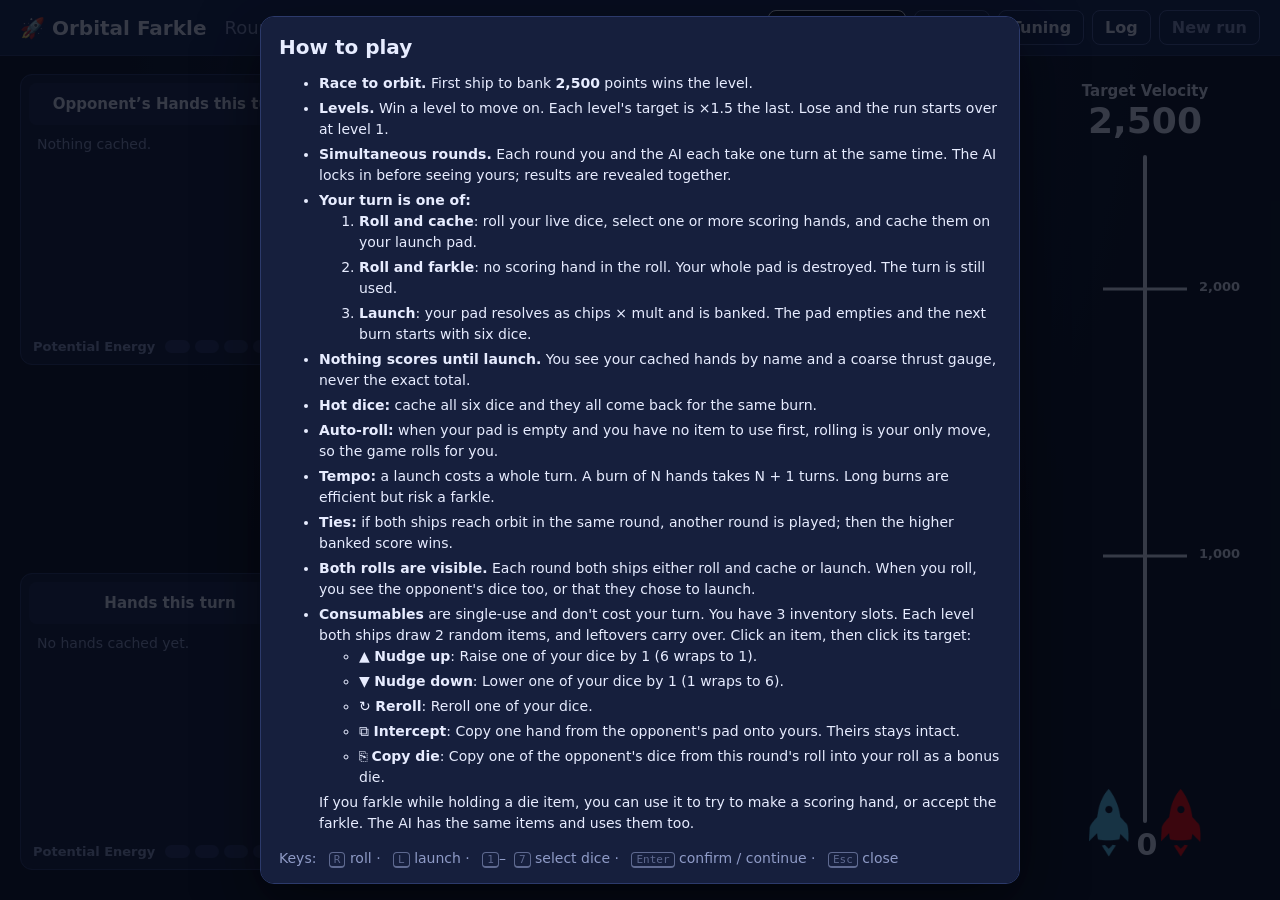
<file: index.html>
<!doctype html>
<!-- Built from src/ by build.py. Edit the files in src/, then run: python3 build.py -->
<html lang="en">
<head>
  <meta charset="utf-8">
  <meta name="viewport" content="width=device-width, initial-scale=1">
  <title>Orbital Farkle</title>
  <style>
:root {
  --bg: #0b1020;
  --bg2: #121a33;
  --panel: #161f3d;
  --panel2: #1d2850;
  --line: #2c3a6b;
  --text: #e7ecff;
  --muted: #8f9bc7;
  --accent: #ffb547;
  --accent2: #ff6b3d;
  --good: #4fd18b;
  --bad: #ff5470;
  --chips: #4aa8ff;
  --mult: #ff5470;
  --me: #6cc4ff;
  --opp: #ff5a4a;
  --die: #f4f1e8;
  --die-text: #1a1f36;
  --sel: #ffb547;
  --radius: 12px;
  --rocket-red: url("[data-uri]");
  --rocket-blue: url("[data-uri]");
  font-family: system-ui, -apple-system, 'Segoe UI', Roboto, sans-serif;
}

* { box-sizing: border-box; }
html, body { margin: 0; }
body {
  background: radial-gradient(ellipse at top, #18234a 0%, var(--bg) 60%) fixed, var(--bg);
  color: var(--text);
  min-height: 100vh;
  font-size: 15px;
}
button {
  font: inherit; cursor: pointer; border-radius: 8px; border: 1px solid var(--line);
  background: var(--panel2); color: var(--text); padding: 8px 14px;
}
button:hover:not(:disabled) { border-color: var(--accent); }
button:disabled { opacity: 0.4; cursor: not-allowed; }
button.primary { background: var(--accent); color: #241400; border-color: var(--accent); font-weight: 700; }
button.danger { background: var(--accent2); color: #fff; border-color: var(--accent2); font-weight: 700; }
button.ghost { background: transparent; }
button.link { background: none; border: none; color: var(--accent); text-decoration: underline; padding: 0 4px; font-weight: 700; }
kbd {
  font-size: 11px; border: 1px solid currentColor; border-bottom-width: 2px; border-radius: 4px;
  padding: 0 4px; opacity: 0.6; margin-left: 8px; font-weight: 400;
}
.muted { color: var(--muted); }
.accent { color: var(--accent); }
.bad { color: var(--bad); }

/* Header */
header {
  display: flex; align-items: center; gap: 18px; flex-wrap: wrap;
  padding: 10px 20px; background: #16244f; border-bottom: 1px solid var(--line);
}
header h1 { font-size: 20px; margin: 0; }
header .meta { display: flex; gap: 18px; color: var(--muted); font-size: 18px; }
header .meta b { color: var(--text); }
header .spacer { flex: 1; }
header .tools { display: flex; gap: 8px; flex-wrap: wrap; }
.hbtn { font-weight: 600; font-size: 16px; padding: 7px 12px; background: transparent; border-color: #4a5c99; }
.hbtn.strong { background: var(--bg); border-color: var(--text); }
.hbtn.ghost { color: var(--muted); }

/* Board layout: hands | boards | track */
.board {
  display: grid;
  grid-template-columns: 300px minmax(0, 720px) 230px;
  grid-template-rows: auto 1fr auto;
  grid-template-areas:
    "oh ob tr"
    ".  mid tr"
    "mh mb tr";
  gap: 16px 22px;
  justify-content: center;
  padding: 18px 20px 24px;
  min-height: calc(100vh - 62px);
}
#opp-hands { grid-area: oh; }
#opp-board { grid-area: ob; }
#middle { grid-area: mid; }
#my-hands { grid-area: mh; }
#my-board { grid-area: mb; }
#track { grid-area: tr; }

@media (max-width: 1180px) {
  .board {
    grid-template-columns: minmax(0, 1fr) 150px;
    grid-template-areas: "ob tr" "oh tr" "mid tr" "mb tr" "mh tr";
    grid-template-rows: auto;
  }
  .handsbox { min-height: 0; }
  .hlist { min-height: 40px; }
  #track { position: sticky; top: 12px; height: calc(100vh - 100px); min-height: 360px; align-self: start; }
}
@media (max-width: 640px) {
  .board {
    grid-template-columns: minmax(0, 1fr);
    grid-template-areas: "ob" "oh" "mid" "mb" "mh" "tr";
    padding: 12px 16px;
  }
  #track { position: static; height: 320px; min-height: 0; }
  header .meta { font-size: 15px; }
  .hbtn { font-size: 14px; padding: 5px 9px; }
}

/* Hands boxes (left column) */
.handsbox {
  background: var(--panel); border: 1px solid var(--line); border-radius: var(--radius); padding: 8px;
  display: flex; flex-direction: column; min-height: 250px; align-self: stretch;
}
.handsbox .hhead { background: var(--panel2); border-radius: 8px; text-align: center; font-weight: 700; padding: 12px 8px; margin-bottom: 8px; }
.hlist { list-style: none; margin: 0; padding: 0 4px; flex: 1; display: flex; flex-direction: column; gap: 4px; font-size: 14px; overflow: auto; max-height: 260px; }
.hlist li { display: flex; justify-content: space-between; gap: 8px; padding: 3px 4px; border-radius: 6px; font-weight: 600; }
.hlist li.empty { color: var(--muted); font-weight: 400; }
.hlist li.pick { cursor: pointer; outline: 1px dashed var(--chips); }
.hlist li.pick:hover { background: #24407a; }
.hfoot { padding: 8px 4px 2px; }
.copied { font-size: 10px; color: var(--chips); border: 1px solid var(--chips); border-radius: 8px; padding: 0 4px; margin-left: 4px; font-weight: 400; }

.gauge { display: flex; align-items: center; gap: 10px; }
.gauge .glabel { font-size: 13px; font-weight: 600; color: var(--muted); white-space: nowrap; }
.gauge .segs { display: flex; gap: 5px; flex: 1; }
.gauge .seg { flex: 1; height: 13px; border-radius: 7px; background: #2a3566; transition: background 0.3s; }
.gauge .seg.on { background: linear-gradient(to right, var(--accent2), var(--accent)); box-shadow: 0 0 8px rgba(255, 140, 60, 0.45); }

/* Ship boards (center column) */
.ship-board {
  background: var(--bg2); border: 1px solid var(--line); border-radius: 14px; padding: 12px 14px;
  display: flex; flex-direction: column; gap: 12px;
}
.ship-board.opp { border-top: 3px solid var(--opp); }
.ship-board.me { border-bottom: 3px solid var(--me); }
.board-title { text-align: center; font-size: 22px; font-weight: 700; color: var(--muted); }
.oppnote { font-size: 13px; color: var(--muted); text-align: center; min-height: 18px; }
.oppnote b { color: var(--text); }

.toolbar { display: flex; justify-content: space-between; align-items: center; gap: 10px; flex-wrap: wrap; }
.pu-row, .it-row { display: flex; gap: 8px; flex-wrap: wrap; }
.pu-tile {
  width: 46px; height: 46px; border-radius: 9px; display: flex; align-items: center; justify-content: center; font-size: 22px;
  background: var(--panel2); border: 2px solid var(--chips);
}
.pu-tile.off { opacity: 0.3; filter: grayscale(1); }
.it-tile {
  min-width: 46px; height: 46px; border-radius: 9px; display: inline-flex; align-items: center; justify-content: center;
  padding: 0 8px; font-weight: 800; font-size: 15px; background: var(--panel2); color: var(--text); border: 2px solid var(--accent);
}
button.it-tile:disabled { opacity: 0.45; }
button.it-tile.active { background: var(--accent); color: #241400; }
.it-tile.slot { border: 2px dashed var(--line); background: transparent; }

.velocity { display: flex; align-items: center; gap: 10px; font-weight: 600; font-size: 15px; }
.velocity .vlabel { white-space: nowrap; font-variant-numeric: tabular-nums; }
.velocity .vsegs { display: flex; gap: 5px; flex: 1; }
.velocity .seg { flex: 1; height: 15px; border-radius: 8px; background: #2a3566; transition: background 0.5s; }
.velocity.me .seg.on { background: var(--me); }
.velocity.opp .seg.on { background: var(--opp); }
.rocket-ico { width: 18px; height: 30px; background: center / contain no-repeat; transform: rotate(45deg); flex: none; }
.rocket-ico.me { background-image: var(--rocket-blue); }
.rocket-ico.opp { background-image: var(--rocket-red); }

.action-row { display: flex; gap: 12px; }
.big-btn { flex: 1; font-size: 22px; font-weight: 800; padding: 18px 10px; border-radius: 8px; border: none; }
.big-btn.roll { background: var(--good); color: #062614; }
.big-btn.launch { background: var(--accent2); color: #2a0b00; }
.big-btn:disabled { opacity: 0.3; }

.dice-row { display: flex; gap: 12px; justify-content: center; }
.die {
  flex: 1 1 0; max-width: 104px; aspect-ratio: 1; border-radius: 10px; background: var(--die); color: var(--die-text);
  display: flex; align-items: center; justify-content: center; font-size: clamp(22px, 4vw, 38px); font-weight: 800;
  box-shadow: 0 4px 0 #b8b2a2, 0 6px 14px rgba(0, 0, 0, 0.4); user-select: none; border: 3px solid transparent;
  transition: transform 0.12s, border-color 0.12s; padding: 0; min-width: 0;
}
.die.static { cursor: default; }
.die.clickable:hover { transform: translateY(-3px); }
.die.sel { border-color: var(--sel); transform: translateY(-6px); box-shadow: 0 4px 0 #b8b2a2, 0 0 18px rgba(255, 181, 71, 0.8); }
.die.blank { background: var(--panel2); box-shadow: none; }
.die.blank.gone { background: transparent; border: 2px dashed #2a3566; }
.die.dead { opacity: 0.4; }
.die.bonus { background: #d7e9ff; box-shadow: 0 4px 0 #8fb3dd, 0 6px 14px rgba(0, 0, 0, 0.4); border-color: var(--chips); }
.die.bonus.sel { border-color: var(--sel); }
.die.target { outline: 2px dashed var(--chips); outline-offset: 3px; cursor: crosshair; }
.die.changed { animation: pop 0.4s ease-out; }
.die.rolling { animation: tumble 0.45s ease-out; }
@keyframes tumble {
  0% { transform: rotate(-200deg) scale(0.6); opacity: 0.2; }
  70% { transform: rotate(15deg) scale(1.08); }
  100% { transform: rotate(0) scale(1); opacity: 1; }
}
@keyframes pop { 0% { transform: scale(1.3); } 100% { transform: scale(1); } }

/* Middle gap: status and selection */
.middle { display: flex; flex-direction: column; justify-content: center; align-items: center; gap: 10px; text-align: center; min-height: 120px; }
.middle .status { font-size: 16px; color: var(--muted); }
.middle .status b { color: var(--text); }
.middle .status b.bad { color: var(--bad); }
.middle .lock { color: var(--accent); }
.middle .hint { color: var(--muted); font-size: 14px; }
.selinfo .hand { display: inline-block; margin: 3px 4px; background: var(--panel2); padding: 4px 10px; border-radius: 20px; border: 1px solid var(--line); }
.risk { font-size: 13px; color: var(--muted); }
.risk b { color: var(--text); }
.farkle-banner { color: var(--bad); font-weight: 900; font-size: 30px; letter-spacing: 3px; animation: shake 0.4s; }
@keyframes shake { 0%,100% { transform: translateX(0); } 25% { transform: translateX(-8px); } 75% { transform: translateX(8px); } }
.cm { font-variant-numeric: tabular-nums; font-weight: 700; }
.cm .c { color: var(--chips); }
.cm .m { color: var(--mult); }
.t-farkle { color: var(--bad); font-weight: 700; }
.t-launch { color: var(--good); font-weight: 700; }
.t-cache { color: var(--accent); font-weight: 700; }
.t-item { color: var(--chips); }
.why { font-style: italic; }

/* Race track (right column) */
.track { display: flex; flex-direction: column; align-items: center; padding: 8px 0; min-height: 420px; }
.track .tlabel { font-weight: 700; font-size: 15px; }
.track .ttarget { font-size: 36px; font-weight: 800; margin-bottom: 10px; font-variant-numeric: tabular-nums; }
.tline-wrap { flex: 1; width: 100%; position: relative; padding: 4px 0 30px; }
.tline { position: absolute; top: 4px; bottom: 30px; left: 50%; width: 4px; margin-left: -2px; background: var(--text); border-radius: 2px; }
.tick { position: absolute; left: -40px; width: 84px; height: 3px; background: var(--text); transform: translateY(50%); }
.tick span { position: absolute; left: 96px; top: -9px; font-size: 13px; font-weight: 600; white-space: nowrap; }
.trocket {
  position: absolute; width: 40px; height: 68px; background: center / contain no-repeat;
  transform: translateY(50%); transition: bottom 1s cubic-bezier(.3, 1.3, .5, 1);
}
.trocket.me { right: 18px; background-image: var(--rocket-blue); }
.trocket.opp { left: 18px; background-image: var(--rocket-red); }
.track .tzero { font-size: 30px; font-weight: 800; margin-top: -26px; margin-left: 4px; }

/* Dialog content moved off the board */
table.values { width: 100%; border-collapse: collapse; font-size: 14px; }
table.values th, table.values td { padding: 5px 6px; text-align: left; border-bottom: 1px solid var(--line); }
table.values th { color: var(--muted); font-weight: 600; font-size: 11px; text-transform: uppercase; }
table.values td.num { text-align: right; font-variant-numeric: tabular-nums; }
table.values td .boost { color: var(--accent); font-size: 11px; }
.formula { font-size: 13px; color: var(--muted); }
.formula b { color: var(--text); }
.modal h4 { margin: 14px 0 6px; }
.powerups { display: flex; flex-direction: column; gap: 4px; font-size: 13px; }
.powerups .pu { display: flex; justify-content: space-between; gap: 10px; background: var(--bg2); padding: 6px 10px; border-radius: 6px; }
.powerups .pu.off { opacity: 0.4; text-decoration: line-through; }
.log { font-size: 13px; max-height: 220px; overflow: auto; display: flex; flex-direction: column; gap: 3px; }
.log div { padding: 4px 8px; border-radius: 4px; background: var(--bg2); }
.log .r { color: var(--muted); }

/* Overlay / modal */
.overlay {
  position: fixed; inset: 0; background: rgba(5, 8, 18, 0.78); display: flex; align-items: center; justify-content: center;
  z-index: 50; padding: 16px;
}
.overlay[hidden] { display: none; }
.modal {
  background: var(--panel); border: 1px solid var(--line); border-radius: 14px; padding: 18px; width: min(760px, 100%);
  max-height: calc(100vh - 32px); overflow: auto; box-shadow: 0 20px 60px rgba(0, 0, 0, 0.5);
}
.modal h3 { margin: 0 0 12px; font-size: 20px; }
.modal .row { display: grid; grid-template-columns: 1fr 1fr; gap: 12px; }
@media (max-width: 600px) { .modal .row { grid-template-columns: 1fr; } }
.modal .foot { display: flex; justify-content: flex-end; gap: 8px; margin-top: 14px; flex-wrap: wrap; }
.card { background: var(--bg2); border-radius: 10px; padding: 12px; border: 1px solid var(--line); }
.card h4 { margin: 0 0 8px; display: flex; justify-content: space-between; }
.card.farkle { border-color: var(--bad); }
.card.launch { border-color: var(--good); }
.card .big { font-size: 22px; font-weight: 800; margin: 4px 0; }
.card .steps { list-style: none; margin: 6px 0; padding: 0; font-size: 13px; }
.card .steps li { display: flex; justify-content: space-between; padding: 2px 0; opacity: 0; transform: translateX(-6px); transition: all 0.25s; }
.card .steps li.show { opacity: 1; transform: none; }
.card .resolve { font-size: 24px; font-weight: 900; text-align: center; margin-top: 8px; font-variant-numeric: tabular-nums; }
.card .resolve .total { color: var(--accent); font-size: 32px; display: block; transform: scale(0.4); opacity: 0; transition: all 0.35s cubic-bezier(.3,1.6,.5,1); }
.card .resolve .total.show { transform: scale(1); opacity: 1; }
.card .muted { color: var(--muted); font-size: 13px; }
.card .why { color: var(--muted); font-style: italic; font-size: 12px; }

.winbox { text-align: center; }
.winbox .big { font-size: 34px; font-weight: 900; margin: 6px 0; }
.survey { text-align: left; margin-top: 14px; display: flex; flex-direction: column; gap: 10px; font-size: 14px; }
.survey label { display: flex; flex-direction: column; gap: 4px; }
.survey .scale { display: flex; gap: 6px; flex-wrap: wrap; }
.survey .scale label { flex-direction: row; align-items: center; gap: 3px; }
.survey textarea { background: var(--bg2); color: var(--text); border: 1px solid var(--line); border-radius: 6px; padding: 6px; font: inherit; min-height: 50px; }

.form { display: grid; grid-template-columns: 1fr 1fr; gap: 10px 16px; font-size: 14px; }
@media (max-width: 600px) { .form { grid-template-columns: 1fr; } }
.form label { display: flex; flex-direction: column; gap: 3px; color: var(--muted); }
.form label.inline { flex-direction: row; align-items: center; gap: 8px; color: var(--text); }
.form input[type=number], .form select { background: var(--bg2); color: var(--text); border: 1px solid var(--line); border-radius: 6px; padding: 6px; font: inherit; }
.form h4 { grid-column: 1 / -1; margin: 8px 0 0; color: var(--text); }
table.edit input { width: 64px; background: var(--bg2); color: var(--text); border: 1px solid var(--line); border-radius: 4px; padding: 3px; font: inherit; }

.stats { display: grid; grid-template-columns: repeat(auto-fill, minmax(200px, 1fr)); gap: 8px; }
.stat { background: var(--bg2); border-radius: 8px; padding: 10px; }
.stat .v { font-size: 22px; font-weight: 800; }
.stat .k { color: var(--muted); font-size: 12px; }
.stat .pass { color: var(--good); font-size: 12px; }
.stat .fail { color: var(--bad); font-size: 12px; }
.rules { font-size: 14px; line-height: 1.5; }
.rules li { margin-bottom: 4px; }

.card .used { color: var(--chips); font-size: 13px; margin-top: 6px; }
</style>
</head>
<body>
  <header>
    <h1>🚀 Orbital Farkle</h1>
    <div class="meta">
      <span>Round <b id="round">1</b></span>
      <span>Level <b id="level">1</b></span>
      <span id="overtime" hidden><b class="accent">OVERTIME</b></span>
    </div>
    <div class="spacer"></div>
    <div class="tools">
      <button class="hbtn strong" id="btn-values">Hand Values</button>
      <button class="hbtn" id="btn-rules">Rules</button>
      <button class="hbtn" id="btn-tuning">Tuning</button>
      <button class="hbtn" id="btn-stats">Log</button>
      <button class="hbtn ghost" id="btn-restart" title="Start a new run at level 1">New run</button>
    </div>
  </header>

  <main class="board">
    <section class="handsbox opp" id="opp-hands"></section>
    <section class="ship-board opp" id="opp-board"></section>
    <section class="middle" id="middle"></section>
    <section class="handsbox me" id="my-hands"></section>
    <section class="ship-board me" id="my-board"></section>
    <aside class="track" id="track"></aside>
  </main>

  <div class="overlay" id="overlay" hidden>
    <div class="modal" id="modal"></div>
  </div>

  <script>
/*
 * Orbital Farkle — game engine (no DOM).
 * Loaded by index.html via a classic <script> tag, and by sim.js via require().
 */
(function (root) {
  'use strict';

  // ---------------------------------------------------------------------------
  // Config (every value here is a tuning dial; see the Tuning panel in the UI)
  // ---------------------------------------------------------------------------

  const HAND_DEFS = [
    // id, display name, family, base chips, base mult
    { id: 'single1', name: 'Single 1', family: 'single', chips: 10, mult: 1 },
    { id: 'single5', name: 'Single 5', family: 'single', chips: 5, mult: 1 },
    { id: 'twoPair', name: 'Two pair', family: 'set', chips: 25, mult: 3 },
    { id: 'three', name: 'Three of a kind', family: 'set', chips: 30, mult: 3 },
    { id: 'four', name: 'Four of a kind', family: 'set', chips: 60, mult: 4 },
    { id: 'five', name: 'Five of a kind', family: 'set', chips: 100, mult: 5 },
    { id: 'six', name: 'Six of a kind', family: 'set', chips: 150, mult: 7 },
    { id: 'fullHouse', name: 'Full house', family: 'set', chips: 50, mult: 4 },
    { id: 'smallStraight', name: 'Small straight', family: 'run', chips: 30, mult: 3 },
    { id: 'mediumStraight', name: 'Medium straight', family: 'run', chips: 50, mult: 4 },
    { id: 'fullStraight', name: 'Full straight', family: 'run', chips: 80, mult: 6 },
    { id: 'threePairs', name: 'Three pairs', family: 'set', chips: 60, mult: 6 },
    { id: 'twoTriplets', name: 'Two triplets', family: 'set', chips: 100, mult: 7 },
  ];

  const HAND_DICE_TEXT = {
    single1: '1 die (a 1)',
    single5: '1 die (a 5)',
    twoPair: '2 different pairs',
    three: '3 matching',
    four: '4 matching',
    five: '5 matching',
    six: '6 matching',
    fullHouse: '3 matching + a different pair',
    smallStraight: '4 in sequence',
    mediumStraight: '5 in sequence',
    fullStraight: '1-2-3-4-5-6',
    threePairs: '3 pairs (or 4 of a kind + a pair)',
    twoTriplets: '2 different triples',
  };

  function defaultConfig() {
    const hands = {};
    HAND_DEFS.forEach(function (h) {
      hands[h.id] = { chips: h.chips, mult: h.mult };
    });
    return {
      targetScore: 2500,
      // 'pooled': pad resolves as (sum of chips) x (sum of mult), Balatro style.
      // 'perHand': each hand resolves as its own chips x mult, then they are added.
      scoringMode: 'pooled',
      gaugeTiers: 5,
      hotDice: true,
      showFarkleRisk: true,
      autoRoll: true, // roll for the player when rolling is their only option
      hands: hands,
      powerups: {
        single: { enabled: true, chips: 10, appliesTo: ['single1', 'single5'] },
        run: { enabled: true, mult: 2, appliesTo: ['smallStraight', 'mediumStraight'] },
        set: {
          enabled: true,
          xmult: 1.5,
          appliesTo: ['twoPair', 'three', 'four', 'five', 'six', 'fullHouse', 'threePairs', 'twoTriplets'],
        },
      },
      ai: {
        // Launch threshold as a share of the target score, before adjustments.
        baseLaunchShare: 0.2,
        leadingFactor: 0.65, // launch earlier when leading
        trailingMax: 1.8, // launch later when trailing (scaled by how far behind)
        jitter: 0.25, // +/- random spread per burn so the AI is not solvable
        usesItems: true,
      },
      consumables: {
        capacity: 3, // inventory slots per ship
        perLevel: 2, // random items granted at the start of each level (both ships get the same draws)
        earnOnHotDice: false, // hot dice grants one random item (if there is a free slot)
        pool: { nudgeUp: true, nudgeDown: true, reroll: true, intercept: true, copyDie: true },
      },
      levels: {
        multiplier: 1.5, // each level's target = level 1 target x multiplier^(level-1)
      },
    };
  }

  function mergeConfig(base, over) {
    if (!over || typeof over !== 'object') return base;
    const out = Array.isArray(base) ? base.slice() : Object.assign({}, base);
    Object.keys(over).forEach(function (k) {
      const bv = base ? base[k] : undefined;
      const ov = over[k];
      if (bv && typeof bv === 'object' && !Array.isArray(bv) && ov && typeof ov === 'object') {
        out[k] = mergeConfig(bv, ov);
      } else if (ov !== undefined) {
        out[k] = ov;
      }
    });
    return out;
  }

  /** Target score for a level (level 1 = cfg.targetScore). */
  function levelTarget(cfg, level) {
    return Math.round((cfg.targetScore * Math.pow(cfg.levels.multiplier, Math.max(0, level - 1))) / 10) * 10;
  }

  /** The config for one level: same dials, scaled target. */
  function levelConfig(cfg, level) {
    return mergeConfig(cfg, { targetScore: levelTarget(cfg, level) });
  }

  // ---------------------------------------------------------------------------
  // RNG
  // ---------------------------------------------------------------------------

  function makeRng(seed) {
    if (seed === undefined || seed === null) return Math.random;
    let a = seed >>> 0;
    return function () {
      // mulberry32
      a = (a + 0x6d2b79f5) >>> 0;
      let t = a;
      t = Math.imul(t ^ (t >>> 15), t | 1);
      t ^= t + Math.imul(t ^ (t >>> 7), t | 61);
      return ((t ^ (t >>> 14)) >>> 0) / 4294967296;
    };
  }

  function rollDice(n, rng) {
    const out = [];
    for (let i = 0; i < n; i++) out.push(1 + Math.floor(rng() * 6));
    return out;
  }

  // ---------------------------------------------------------------------------
  // Hands and scoring
  // ---------------------------------------------------------------------------

  const HAND_BY_ID = {};
  HAND_DEFS.forEach(function (h) {
    HAND_BY_ID[h.id] = h;
  });

  /** Chips and mult for one hand after the power-up loadout is applied. */
  function handValue(id, cfg) {
    const base = cfg.hands[id];
    let chips = base.chips;
    let mult = base.mult;
    const boosts = [];
    const p = cfg.powerups;
    if (p.single.enabled && p.single.appliesTo.indexOf(id) >= 0) {
      chips += p.single.chips;
      boosts.push('+' + p.single.chips + ' chips');
    }
    if (p.run.enabled && p.run.appliesTo.indexOf(id) >= 0) {
      mult += p.run.mult;
      boosts.push('+' + p.run.mult + ' mult');
    }
    if (p.set.enabled && p.set.appliesTo.indexOf(id) >= 0) {
      mult = mult * p.set.xmult;
      boosts.push('×' + p.set.xmult + ' mult');
    }
    return { chips: chips, mult: round2(mult), boosts: boosts };
  }

  function round2(x) {
    return Math.round(x * 100) / 100;
  }

  function makeHand(id, dice, cfg) {
    const v = handValue(id, cfg);
    return {
      id: id,
      name: HAND_BY_ID[id].name,
      family: HAND_BY_ID[id].family,
      dice: dice.slice().sort(),
      chips: v.chips,
      mult: v.mult,
      label: handLabel(id, dice),
    };
  }

  function handLabel(id, dice) {
    const h = HAND_BY_ID[id];
    if (id === 'twoPair' || id === 'fullHouse') {
      const c = {};
      dice.forEach(function (v) { c[v] = (c[v] || 0) + 1; });
      const faces = Object.keys(c).map(Number).sort();
      if (id === 'twoPair') return h.name + ' (' + faces[0] + 's & ' + faces[1] + 's)';
      const trip = faces.filter(function (f) { return c[f] === 3; })[0];
      const pr = faces.filter(function (f) { return c[f] === 2; })[0];
      return h.name + ' (' + trip + 's over ' + pr + 's)';
    }
    if (h.family === 'set' && id !== 'threePairs' && id !== 'twoTriplets') {
      return h.name + ' (' + dice[0] + 's)';
    }
    if (h.family === 'run') {
      const s = dice.slice().sort();
      return h.name + ' (' + s[0] + '–' + s[s.length - 1] + ')';
    }
    return h.name;
  }

  /**
   * Resolve a list of hands into a launch total.
   * Returns { chips, mult, total, steps[] } where steps describe the reveal.
   */
  function resolvePad(hands, cfg) {
    let chips = 0;
    let mult = 0;
    let perHandTotal = 0;
    const steps = hands.map(function (h) {
      chips += h.chips;
      mult = round2(mult + h.mult);
      const own = Math.round(h.chips * h.mult);
      perHandTotal += own;
      return { label: h.label, chips: h.chips, mult: h.mult, runChips: chips, runMult: mult, own: own, runOwn: perHandTotal };
    });
    const total = cfg.scoringMode === 'perHand' ? perHandTotal : Math.round(chips * mult);
    return { chips: chips, mult: mult, total: total, steps: steps, mode: cfg.scoringMode };
  }

  /**
   * Split a set of selected dice values into scoring hands that use every die.
   * Returns the best-scoring split (array of hands) or null if the selection is not valid.
   */
  function decompose(values, cfg) {
    const n = values.length;
    if (!n) return null;
    const counts = [0, 0, 0, 0, 0, 0, 0];
    values.forEach(function (v) {
      counts[v]++;
    });
    let best = null;
    function consider(list) {
      const s = resolvePad(list, cfg).total;
      if (!best || s > best.score || (s === best.score && list.length < best.list.length)) {
        best = { list: list.slice(), score: s };
      }
    }
    // Single pairs don't score; pairs only count inside two pair, full house and three pairs.
    const kinds = { 3: 'three', 4: 'four', 5: 'five', 6: 'six' };
    const straights = [
      [4, 'smallStraight'],
      [5, 'mediumStraight'],
      [6, 'fullStraight'],
    ];
    const acc = [];
    // Take parts ([[face, count], ...]) out of counts as one hand, recurse, then put them back.
    function tryHand(id, parts) {
      for (let i = 0; i < parts.length; i++) if (counts[parts[i][0]] < parts[i][1]) return;
      const dice = [];
      parts.forEach(function (pt) {
        counts[pt[0]] -= pt[1];
        for (let i = 0; i < pt[1]; i++) dice.push(pt[0]);
      });
      acc.push(makeHand(id, dice, cfg));
      recurse();
      acc.pop();
      parts.forEach(function (pt) {
        counts[pt[0]] += pt[1];
      });
    }
    function recurse() {
      let f = 1;
      while (f <= 6 && counts[f] === 0) f++;
      if (f > 6) {
        consider(acc);
        return;
      }
      // The lowest remaining face must belong to some hand; try every hand containing it.
      if (f === 1 || f === 5) {
        counts[f]--;
        acc.push(makeHand(f === 1 ? 'single1' : 'single5', [f], cfg));
        recurse();
        acc.pop();
        counts[f]++;
      }
      for (let k = 3; k <= Math.min(counts[f], 6); k++) {
        tryHand(kinds[k], [[f, k]]);
      }
      // Multi-face set hands built from f and higher faces g < h.
      for (let g = f + 1; g <= 6; g++) {
        tryHand('twoPair', [[f, 2], [g, 2]]);
        tryHand('fullHouse', [[f, 3], [g, 2]]);
        tryHand('fullHouse', [[f, 2], [g, 3]]);
        tryHand('twoTriplets', [[f, 3], [g, 3]]);
        for (let h = g + 1; h <= 6; h++) tryHand('threePairs', [[f, 2], [g, 2], [h, 2]]);
        // Four of a kind plus a pair also counts as three pairs.
        tryHand('threePairs', [[f, 4], [g, 2]]);
        tryHand('threePairs', [[f, 2], [g, 4]]);
      }
      straights.forEach(function (st) {
        const len = st[0];
        if (f + len - 1 > 6) return;
        for (let i = f; i < f + len; i++) if (!counts[i]) return;
        const dice = [];
        for (let i = f; i < f + len; i++) {
          counts[i]--;
          dice.push(i);
        }
        acc.push(makeHand(st[1], dice, cfg));
        recurse();
        acc.pop();
        for (let i = f; i < f + len; i++) counts[i]++;
      });
    }
    recurse();
    return best ? best.list : null;
  }

  /** True if any subset of the roll scores (i.e. the roll is not a farkle). */
  function hasScoring(values) {
    const counts = [0, 0, 0, 0, 0, 0, 0];
    values.forEach(function (v) {
      counts[v]++;
    });
    if (counts[1] || counts[5]) return true;
    let pairs = 0;
    for (let f = 1; f <= 6; f++) {
      if (counts[f] >= 3) return true;
      if (counts[f] >= 2) pairs++;
    }
    if (pairs >= 2) return true; // two pair
    for (let s = 1; s <= 3; s++) {
      if (counts[s] && counts[s + 1] && counts[s + 2] && counts[s + 3]) return true;
    }
    return false;
  }

  /** Exact probability that rolling n dice is a farkle. */
  const farkleCache = {};
  function farkleChance(n) {
    if (n <= 0) return 0;
    if (farkleCache[n] !== undefined) return farkleCache[n];
    let bad = 0;
    const total = Math.pow(6, n);
    const vals = new Array(n).fill(1);
    for (let i = 0; i < total; i++) {
      let x = i;
      for (let d = 0; d < n; d++) {
        vals[d] = (x % 6) + 1;
        x = Math.floor(x / 6);
      }
      if (!hasScoring(vals)) bad++;
    }
    farkleCache[n] = bad / total;
    return farkleCache[n];
  }

  /** All valid cache options for a roll: [{ idx:[...], hands:[...] }]. */
  function cacheOptions(values, cfg) {
    const out = [];
    const n = values.length;
    for (let mask = 1; mask < 1 << n; mask++) {
      const idx = [];
      for (let i = 0; i < n; i++) if (mask & (1 << i)) idx.push(i);
      const hands = decompose(
        idx.map(function (i) {
          return values[i];
        }),
        cfg
      );
      if (hands) out.push({ idx: idx, hands: hands });
    }
    return out;
  }

  // ---------------------------------------------------------------------------
  // Thrust gauge (coarse tiers)
  // ---------------------------------------------------------------------------

  const TIER_NAMES_5 = ['Cold', 'Spark', 'Burn', 'Roar', 'Inferno'];

  function gaugeThresholds(cfg) {
    const n = Math.max(2, cfg.gaugeTiers | 0);
    const out = [];
    // Tier 0 = empty pad. Tiers 1..n-1 start at target * (k/n)^1.5
    for (let k = 1; k < n; k++) out.push(cfg.targetScore * Math.pow(k / n, 1.5));
    return out;
  }

  /** A rough pad value from a gauge reading: the middle of its tier (the floor of the top tier). */
  function gaugeEstimate(g, cfg) {
    if (!g.tier) return 0;
    const th = gaugeThresholds(cfg);
    const lo = g.tier === 1 ? 0 : th[g.tier - 2];
    const hi = g.tier - 1 < th.length ? th[g.tier - 1] : null;
    return hi === null ? lo : (lo + hi) / 2;
  }

  function gaugeTier(total, handsCount, cfg) {
    if (!handsCount) return { tier: 0, of: cfg.gaugeTiers, name: 'Empty' };
    const th = gaugeThresholds(cfg);
    let t = 1;
    for (let i = 0; i < th.length; i++) if (total >= th[i]) t = i + 2;
    const n = cfg.gaugeTiers;
    const name = n === 5 ? TIER_NAMES_5[t - 1] : 'Tier ' + t;
    return { tier: t, of: n, name: name };
  }

  // ---------------------------------------------------------------------------
  // Consumables
  // ---------------------------------------------------------------------------

  const CONSUMABLE_DEFS = [
    { id: 'nudgeUp', name: 'Nudge up', icon: '▲', kind: 'self', target: 'ownDie', desc: 'Raise one of your dice by 1 (6 wraps to 1).' },
    { id: 'nudgeDown', name: 'Nudge down', icon: '▼', kind: 'self', target: 'ownDie', desc: 'Lower one of your dice by 1 (1 wraps to 6).' },
    { id: 'reroll', name: 'Reroll', icon: '↻', kind: 'self', target: 'ownDie', desc: 'Reroll one of your dice.' },
    { id: 'intercept', name: 'Intercept', icon: '⧉', kind: 'opponent', target: 'oppHand', desc: "Copy one hand from the opponent's pad onto yours. Theirs stays intact." },
    { id: 'copyDie', name: 'Copy die', icon: '⎘', kind: 'opponent', target: 'oppDie', desc: "Copy one of the opponent's dice from this round's roll into your roll as a bonus die." },
  ];
  const CONSUMABLE_BY_ID = {};
  CONSUMABLE_DEFS.forEach(function (c) {
    CONSUMABLE_BY_ID[c.id] = c;
  });
  // Items that can turn a farkle into a scoring roll.
  const RESCUE_ITEMS = ['nudgeUp', 'nudgeDown', 'reroll', 'copyDie'];

  function wrapDie(v) {
    return ((v - 1 + 6) % 6) + 1;
  }

  // ---------------------------------------------------------------------------
  // Match
  // ---------------------------------------------------------------------------

  function emptyInventory() {
    const inv = {};
    CONSUMABLE_DEFS.forEach(function (c) {
      inv[c.id] = 0;
    });
    return inv;
  }

  function inventoryCount(inv) {
    return Object.keys(inv).reduce(function (n, k) {
      return n + (inv[k] || 0);
    }, 0);
  }

  function newSide(id, cfg) {
    return {
      id: id,
      banked: 0,
      pad: [],
      available: 6,
      dice: [], // current roll values (may include bonus dice)
      bonus: [], // bonus[i] true when dice[i] was copied from the opponent
      rolled: null, // this round's roll as rolled, before any items (visible to the opponent)
      items: [], // consumables used this turn
      inventory: emptyInventory(),
      burn: null, // active burn info for logging
      lastTurn: null,
    };
  }

  function Match(cfg, opts) {
    opts = opts || {};
    this.cfg = cfg;
    this.rng = opts.rng || Math.random;
    this.round = 0;
    this.player = newSide('player', cfg);
    this.ai = newSide('ai', cfg);
    this.over = false;
    this.winner = null;
    this.overtime = false;
    this.aiPlan = null;
    this.padAtRoundStart = { player: [], ai: [] };
    this.level = opts.level || 1;
    this.log = { burns: [], rounds: [], items: [], startedAt: Date.now() };
    // Leftover items carry over from the previous level, then both ships draw the same new items.
    const carry = opts.carry || {};
    if (carry.player) this.player.inventory = Object.assign(emptyInventory(), carry.player);
    if (carry.ai) this.ai.inventory = Object.assign(emptyInventory(), carry.ai);
    this.levelGrants = []; // items drawn this level
    this.levelLost = { player: [], ai: [] }; // drawn items that didn't fit in a full inventory
    for (let k = 0; k < cfg.consumables.perLevel; k++) {
      const id = this.drawItem();
      if (!id) break;
      this.levelGrants.push(id);
      [this.player, this.ai].forEach(function (sd) {
        if (!this.giveItem(sd, id)) this.levelLost[sd.id].push(id);
      }, this);
    }
  }

  Match.prototype.other = function (side) {
    return side === this.player ? this.ai : this.player;
  };

  Match.prototype.padTotal = function (side) {
    return resolvePad(side.pad, this.cfg).total;
  };

  Match.prototype.gauge = function (side) {
    return gaugeTier(this.padTotal(side), side.pad.length, this.cfg);
  };

  Match.prototype.beginRound = function () {
    this.round++;
    [this.player, this.ai].forEach(function (s) {
      s.items = [];
      s.rolled = null;
      s.dice = [];
      s.bonus = [];
    });
    // Intercept copies from the opponent's pad as it stood when the round began.
    this.padAtRoundStart = { player: this.player.pad.slice(), ai: this.ai.pad.slice() };
    // The AI commits before it sees anything the player does this round.
    this.aiPlan = aiDecide(this, this.ai, this.player);
  };

  Match.prototype.ensureBurn = function (side) {
    if (!side.burn) {
      const o = this.other(side);
      side.burn = {
        side: side.id,
        startRound: this.round,
        caches: 0,
        rolls: 0,
        hotDice: 0,
        items: 0,
        diffAtStart: side.banked - o.banked,
        jitter: 1 + (this.rng() * 2 - 1) * this.cfg.ai.jitter,
      };
    }
    return side.burn;
  };

  Match.prototype.roll = function (side) {
    this.ensureBurn(side).rolls++;
    side.dice = rollDice(side.available, this.rng);
    side.bonus = side.dice.map(function () { return false; });
    side.rolled = side.dice.slice();
    return { values: side.dice.slice(), farkle: !hasScoring(side.dice) };
  };

  Match.prototype.isFarkle = function (side) {
    return !hasScoring(side.dice);
  };

  /** Number of live (non-bonus) dice among the given indices. */
  Match.prototype.liveCount = function (side, idx) {
    return idx.filter(function (i) { return !side.bonus[i]; }).length;
  };

  // --- consumable use. Each returns a description object, or null if not allowed. ---

  Match.prototype.canUse = function (side, id) {
    if (!(side.inventory[id] > 0)) return false;
    const opp = this.other(side);
    if (id === 'intercept') return this.padAtRoundStart[opp.id].length > 0;
    if (id === 'copyDie') return side.dice.length > 0 && !!opp.rolled && opp.rolled.length > 0;
    return side.dice.length > 0; // nudges and reroll need a roll in front of you
  };

  Match.prototype.spend = function (side, id, detail) {
    side.inventory[id]--;
    const rec = Object.assign({ id: id, name: CONSUMABLE_BY_ID[id].name, icon: CONSUMABLE_BY_ID[id].icon }, detail);
    side.items.push(rec);
    this.ensureBurn(side).items++;
    this.log.items.push(Object.assign({ side: side.id, round: this.round }, rec));
    return rec;
  };

  Match.prototype.useNudge = function (side, i, dir) {
    const id = dir > 0 ? 'nudgeUp' : 'nudgeDown';
    if (!this.canUse(side, id) || i < 0 || i >= side.dice.length) return null;
    const from = side.dice[i];
    side.dice[i] = wrapDie(from + dir);
    return this.spend(side, id, { from: from, to: side.dice[i], text: from + ' → ' + side.dice[i] });
  };

  Match.prototype.useReroll = function (side, i) {
    if (!this.canUse(side, 'reroll') || i < 0 || i >= side.dice.length) return null;
    const from = side.dice[i];
    side.dice[i] = rollDice(1, this.rng)[0];
    return this.spend(side, 'reroll', { from: from, to: side.dice[i], text: from + ' → ' + side.dice[i] });
  };

  Match.prototype.useCopyDie = function (side, oppIdx) {
    const opp = this.other(side);
    if (!this.canUse(side, 'copyDie') || oppIdx < 0 || oppIdx >= opp.rolled.length) return null;
    const v = opp.rolled[oppIdx];
    side.dice.push(v);
    side.bonus.push(true);
    return this.spend(side, 'copyDie', { value: v, text: 'copied a ' + v });
  };

  Match.prototype.useIntercept = function (side, handIdx) {
    const opp = this.other(side);
    const src = this.padAtRoundStart[opp.id];
    if (!this.canUse(side, 'intercept') || handIdx < 0 || handIdx >= src.length) return null;
    const h = Object.assign({}, src[handIdx], { copied: true });
    side.pad = side.pad.concat([h]);
    return this.spend(side, 'intercept', { hand: h.label, text: 'copied ' + h.label });
  };

  /** A random item id from the enabled pool, or null if the pool is empty. */
  Match.prototype.drawItem = function () {
    const pool = this.cfg.consumables.pool;
    const ids = CONSUMABLE_DEFS.map(function (c) { return c.id; }).filter(function (id) {
      return pool[id];
    });
    if (!ids.length) return null;
    return ids[Math.floor(this.rng() * ids.length)];
  };

  /** Add an item if the ship has a free inventory slot. Returns true if it fit. */
  Match.prototype.giveItem = function (side, id) {
    if (inventoryCount(side.inventory) >= this.cfg.consumables.capacity) return false;
    side.inventory[id] = (side.inventory[id] || 0) + 1;
    return true;
  };

  Match.prototype.grantRandomItem = function (side) {
    const id = this.drawItem();
    return id && this.giveItem(side, id) ? id : null;
  };

  /** Cache the dice at the given indices of the current roll. Returns the turn record or null if invalid. */
  Match.prototype.cache = function (side, idx) {
    const vals = idx.map(function (i) {
      return side.dice[i];
    });
    const hands = decompose(vals, this.cfg);
    if (!hands) return null;
    const roll = side.rolled ? side.rolled.slice() : side.dice.slice();
    const finalDice = side.dice.slice();
    side.pad = side.pad.concat(hands);
    // Bonus (copied) dice don't come out of your live dice.
    side.available -= this.liveCount(side, idx);
    const burn = this.ensureBurn(side);
    burn.caches++;
    let hot = false;
    let earned = null;
    if (side.available === 0 && this.cfg.hotDice) {
      side.available = 6;
      burn.hotDice++;
      hot = true;
      if (this.cfg.consumables.earnOnHotDice) earned = this.grantRandomItem(side);
    }
    side.dice = [];
    side.bonus = [];
    return { type: 'cache', roll: roll, finalDice: finalDice, kept: idx.slice(), hands: hands, hot: hot, earned: earned, diceLeft: side.available };
  };

  Match.prototype.farkle = function (side) {
    const lost = resolvePad(side.pad, this.cfg);
    const handsLost = side.pad.slice();
    const roll = side.rolled ? side.rolled.slice() : side.dice.slice();
    const finalDice = side.dice.slice();
    this.endBurn(side, 'farkle', lost.total);
    side.pad = [];
    side.available = 6;
    side.dice = [];
    side.bonus = [];
    return { type: 'farkle', roll: roll, finalDice: finalDice, lost: lost, handsLost: handsLost };
  };

  Match.prototype.launch = function (side) {
    const res = resolvePad(side.pad, this.cfg);
    const hands = side.pad.slice();
    const before = side.banked;
    this.endBurn(side, 'launch', res.total);
    side.banked += res.total;
    side.pad = [];
    side.available = 6;
    side.dice = [];
    side.bonus = [];
    return { type: 'launch', resolution: res, hands: hands, before: before, after: side.banked };
  };

  Match.prototype.endBurn = function (side, outcome, total) {
    const b = side.burn;
    if (!b) return;
    const o = this.other(side);
    b.outcome = outcome;
    b.total = total;
    b.endRound = this.round;
    b.diffAtEnd = side.banked - o.banked;
    b.trailing = b.diffAtEnd < 0;
    this.log.burns.push(b);
    side.burn = null;
  };

  /**
   * Roll for the AI now if it committed to rolling. Called when the player rolls so both
   * rolls are revealed together and each side can see (and copy from) the other's dice.
   */
  Match.prototype.aiRollIfPlanned = function () {
    if (this.aiPlan && this.aiPlan.type === 'roll' && !this.ai.rolled) this.roll(this.ai);
  };

  /** Player commits a full turn (a record from cache(), farkle() or launch()). */
  Match.prototype.resolveRound = function (playerTurnRecord) {
    const aiTurn = executeAiPlan(this, this.ai, this.aiPlan);
    const pTurn = playerTurnRecord;
    pTurn.items = this.player.items.slice();
    this.player.lastTurn = pTurn;
    this.ai.lastTurn = aiTurn;

    const t = this.cfg.targetScore;
    const pR = this.player.banked >= t;
    const aR = this.ai.banked >= t;
    let result = null;
    if (this.overtime) {
      if (this.player.banked !== this.ai.banked) result = this.player.banked > this.ai.banked ? 'player' : 'ai';
    } else if (pR && aR) {
      // Both reached orbit in the same round: a tie, so another round is played.
      // From then on the higher banked score at the end of a round wins.
      this.overtime = true;
      result = 'tie';
    } else if (pR) result = 'player';
    else if (aR) result = 'ai';

    const rec = {
      round: this.round,
      player: summarizeTurn(pTurn),
      ai: summarizeTurn(aiTurn),
      playerBanked: this.player.banked,
      aiBanked: this.ai.banked,
    };
    this.log.rounds.push(rec);

    if (result === 'player' || result === 'ai') {
      this.over = true;
      this.winner = result;
      // close any open burns so they are logged
      [this.player, this.ai].forEach(function (s) {
        if (s.burn) this.endBurn(s, 'matchEnd', this.padTotal(s));
      }, this);
      this.log.endedAt = Date.now();
    }
    return { player: pTurn, ai: aiTurn, result: result, round: this.round };
  };

  function summarizeTurn(t) {
    if (!t) return null;
    const items = (t.items || []).map(function (i) { return i.name + ' (' + i.text + ')'; });
    let s;
    if (t.type === 'cache') s = { type: 'cache', roll: t.roll, hands: t.hands.map(function (h) { return h.label; }), hot: t.hot };
    else if (t.type === 'farkle') s = { type: 'farkle', roll: t.roll, lost: t.lost.total };
    else if (t.type === 'launch') s = { type: 'launch', total: t.resolution.total };
    else s = { type: t.type };
    s.items = items;
    s.reason = t.reason;
    return s;
  }

  // ---------------------------------------------------------------------------
  // AI: readable heuristic. Keeps rolling when trailing, launches earlier when leading.
  // ---------------------------------------------------------------------------

  function aiDecide(match, me, opp) {
    const cfg = match.cfg;
    if (!me.pad.length) return { type: 'roll', reason: 'Pad is empty' };
    if (me.available === 0) return { type: 'launch', reason: 'No dice left' };
    const pad = match.padTotal(me);
    const need = cfg.targetScore - me.banked;
    if (pad >= need) return { type: 'launch', reason: 'Pad reaches orbit' };

    // Judge the race on projected scores: banked plus a read of the pad gauge, so a big
    // unbanked pad on the other ship counts as a threat even before it launches.
    const oppEst = opp.banked + gaugeEstimate(match.gauge(opp), cfg);
    const lead = me.banked + pad - oppEst;

    // The opponent could reach orbit on their next launch. Banking short of orbit won't
    // stop them, so race for a pad that gets us there, unless the next roll is very risky.
    if (oppEst >= cfg.targetScore) {
      const rescues = cfg.ai.usesItems ? (me.inventory.nudgeUp || 0) + (me.inventory.nudgeDown || 0) + (me.inventory.reroll || 0) : 0;
      if (farkleChance(me.available) >= 0.4 && !rescues) return { type: 'launch', reason: 'They are near orbit and my dice are thin: banking' };
      return { type: 'roll', reason: 'They are near orbit: racing to get there first' };
    }

    let threshold = cfg.targetScore * cfg.ai.baseLaunchShare;
    if (lead > 0) threshold *= cfg.ai.leadingFactor;
    else if (lead < 0) threshold *= 1 + Math.min(1, (-lead / cfg.targetScore) * 2) * (cfg.ai.trailingMax - 1);

    // Few dice left means a high farkle chance on the next roll. Rescue items soften that.
    let risk = farkleChance(me.available);
    const rescues = (me.inventory.nudgeUp || 0) + (me.inventory.nudgeDown || 0) + (me.inventory.reroll || 0);
    if (cfg.ai.usesItems && rescues > 0) risk *= 0.5;
    if (risk >= 0.5) threshold *= 0.45;
    else if (risk >= 0.25) threshold *= 0.65;
    else if (risk >= 0.1) threshold *= 0.85;

    threshold *= me.burn ? me.burn.jitter : 1;
    if (threshold > need) threshold = need;
    if (pad >= threshold) return { type: 'launch', reason: lead > 0 ? 'Ahead: banking early' : 'Pad is big enough' };
    return { type: 'roll', reason: lead < 0 ? 'Behind: pressing on' : 'Building thrust' };
  }

  /**
   * Pick the AI's cache from a roll. values/bonus describe the dice; live = live dice count this roll.
   * Returns { opt, score, hot } or null if nothing scores.
   */
  function aiEvalCache(match, me, values, bonus) {
    const cfg = match.cfg;
    const opts = cacheOptions(values, cfg);
    if (!opts.length) return null;
    const live = me.available;
    const cur = resolvePad(me.pad, cfg).total;
    function liveUsed(o) {
      return o.idx.filter(function (i) { return !bonus[i]; }).length;
    }
    function gain(o) {
      return resolvePad(me.pad.concat(o.hands), cfg).total - cur;
    }
    // Hot dice whenever possible: it resets to six dice.
    if (cfg.hotDice) {
      let hotBest = null;
      opts.forEach(function (o) {
        if (liveUsed(o) === live) {
          const g = gain(o);
          if (!hotBest || g > hotBest.score) hotBest = { opt: o, score: g, hot: true };
        }
      });
      if (hotBest) {
        hotBest.score += cfg.targetScore * 0.08; // six fresh dice are worth a lot
        return hotBest;
      }
    }
    // Otherwise prefer keeping at least 3 dice live, taking the best gain; if impossible take everything we can.
    const keep3 = opts.filter(function (o) {
      return live - liveUsed(o) >= 3;
    });
    const pool = keep3.length ? keep3 : opts;
    let best = null;
    pool.forEach(function (o) {
      // value gain, minus a small cost for each live die spent (dice are future rolls)
      const used = liveUsed(o);
      const s = gain(o) - (keep3.length ? used * cfg.targetScore * 0.004 : -used);
      if (!best || s > best.score) best = { opt: o, score: s, hot: false };
    });
    return best;
  }

  function aiChooseCache(match, me, values) {
    const bonus = me.bonus && me.bonus.length === values.length ? me.bonus : values.map(function () { return false; });
    const r = aiEvalCache(match, me, values, bonus);
    return r ? r.opt : null;
  }

  /**
   * Candidate deterministic item uses on the current roll: nudges on each die and copying each opponent die.
   * Each candidate is { id, arg, dice, bonus }.
   */
  function aiItemCandidates(match, me) {
    const out = [];
    const opp = match.other(me);
    [['nudgeUp', 1], ['nudgeDown', -1]].forEach(function (pair) {
      if (!(me.inventory[pair[0]] > 0)) return;
      me.dice.forEach(function (v, i) {
        const d = me.dice.slice();
        d[i] = wrapDie(v + pair[1]);
        out.push({ id: pair[0], arg: i, dice: d, bonus: me.bonus.slice() });
      });
    });
    if (me.inventory.copyDie > 0 && opp.rolled && opp.rolled.length) {
      const seen = {};
      opp.rolled.forEach(function (v, j) {
        if (seen[v]) return;
        seen[v] = true;
        out.push({ id: 'copyDie', arg: j, dice: me.dice.concat([v]), bonus: me.bonus.concat([true]) });
      });
    }
    return out;
  }

  function aiApply(match, me, c) {
    if (c.id === 'nudgeUp') return match.useNudge(me, c.arg, 1);
    if (c.id === 'nudgeDown') return match.useNudge(me, c.arg, -1);
    if (c.id === 'copyDie') return match.useCopyDie(me, c.arg);
    if (c.id === 'reroll') return match.useReroll(me, c.arg);
    return null;
  }

  /** Try to turn a farkle into a scoring roll. Prefers sure things (nudge, copy) over a reroll gamble. */
  function aiRescue(match, me) {
    let best = null;
    aiItemCandidates(match, me).forEach(function (c) {
      const r = aiEvalCache(match, me, c.dice, c.bonus);
      if (r && (!best || r.score > best.score)) best = { c: c, score: r.score };
    });
    if (best) {
      aiApply(match, me, best.c);
      return true;
    }
    // Gamble with rerolls while we have them.
    while (me.inventory.reroll > 0 && match.isFarkle(me)) {
      match.useReroll(me, Math.floor(match.rng() * me.dice.length));
    }
    return !match.isFarkle(me);
  }

  /** Spend at most one item to improve a good roll, but only when it is clearly worth it. */
  function aiImprove(match, me) {
    const base = aiEvalCache(match, me, me.dice, me.bonus);
    if (!base) return;
    // Nudges are saved for farkle rescues unless the AI holds a spare of that kind.
    let best = null;
    aiItemCandidates(match, me).forEach(function (c) {
      if (c.id !== 'copyDie' && me.inventory[c.id] < 2) return;
      const r = aiEvalCache(match, me, c.dice, c.bonus);
      if (!r) return;
      const lift = r.score - base.score;
      const worth = (r.hot && !base.hot) || lift >= Math.max(match.cfg.targetScore * 0.03, Math.abs(base.score) * 0.6);
      if (worth && (!best || lift > best.lift)) best = { c: c, lift: lift };
    });
    if (best) aiApply(match, me, best.c);
  }

  /** Copy the best hand from the opponent's pad when it is big, or when trailing. */
  function aiMaybeIntercept(match, me) {
    if (!match.canUse(me, 'intercept')) return;
    const opp = match.other(me);
    const src = match.padAtRoundStart[opp.id];
    let bestI = -1;
    let bestGain = 0;
    const cur = resolvePad(me.pad, match.cfg).total;
    src.forEach(function (h, i) {
      const g = resolvePad(me.pad.concat([h]), match.cfg).total - cur;
      if (g > bestGain) {
        bestGain = g;
        bestI = i;
      }
    });
    const trailing = me.banked < opp.banked;
    const big = src[bestI] && src[bestI].chips * src[bestI].mult >= (trailing ? 45 : 90);
    if (bestI >= 0 && big) match.useIntercept(me, bestI);
  }

  function executeAiPlan(match, me, plan) {
    const useItems = match.cfg.ai.usesItems;
    let turn;
    if (useItems) aiMaybeIntercept(match, me);
    if (plan.type === 'launch') {
      turn = match.launch(me);
    } else {
      if (!me.rolled) match.roll(me);
      if (match.isFarkle(me) && useItems) aiRescue(match, me);
      if (match.isFarkle(me)) {
        turn = match.farkle(me);
      } else {
        if (useItems) aiImprove(match, me);
        const r = aiEvalCache(match, me, me.dice, me.bonus);
        turn = match.cache(me, r.opt.idx);
      }
    }
    turn.reason = plan.reason;
    turn.items = me.items.slice();
    return turn;
  }

  // ---------------------------------------------------------------------------

  const api = {
    HAND_DEFS: HAND_DEFS,
    HAND_DICE_TEXT: HAND_DICE_TEXT,
    CONSUMABLE_DEFS: CONSUMABLE_DEFS,
    RESCUE_ITEMS: RESCUE_ITEMS,
    defaultConfig: defaultConfig,
    levelTarget: levelTarget,
    levelConfig: levelConfig,
    inventoryCount: inventoryCount,
    gaugeEstimate: gaugeEstimate,
    mergeConfig: mergeConfig,
    makeRng: makeRng,
    rollDice: rollDice,
    handValue: handValue,
    resolvePad: resolvePad,
    decompose: decompose,
    hasScoring: hasScoring,
    farkleChance: farkleChance,
    cacheOptions: cacheOptions,
    gaugeTier: gaugeTier,
    gaugeThresholds: gaugeThresholds,
    Match: Match,
    aiDecide: aiDecide,
    aiChooseCache: aiChooseCache,
    executeAiPlan: executeAiPlan,
  };

  if (typeof module !== 'undefined' && module.exports) module.exports = api;
  else root.OF = api;
})(this);
</script>
  <script>
/* Orbital Farkle — browser UI. Depends on engine.js (window.OF). */
(function () {
  'use strict';

  const OF = window.OF;
  const $ = function (id) { return document.getElementById(id); };
  const fmt = function (n) { return Math.round(n).toLocaleString(); };

  // ---------------------------------------------------------------------------
  // Persistence (localStorage is best-effort: the game works without it)
  // ---------------------------------------------------------------------------

  const LS_CONFIG = 'orbitalFarkle.config.v1';
  const LS_LOGS = 'orbitalFarkle.logs.v1';
  const LS_TESTER = 'orbitalFarkle.tester.v1';

  function lsGet(key, fallback) {
    try {
      const raw = localStorage.getItem(key);
      return raw ? JSON.parse(raw) : fallback;
    } catch (e) {
      return fallback;
    }
  }
  function lsSet(key, val) {
    try {
      localStorage.setItem(key, JSON.stringify(val));
    } catch (e) { /* ignore */ }
  }

  function loadConfig() {
    return OF.mergeConfig(OF.defaultConfig(), lsGet(LS_CONFIG, null));
  }

  // ---------------------------------------------------------------------------
  // State
  // ---------------------------------------------------------------------------

  let cfg = loadConfig();
  let match = null;
  let phase = 'choose'; // choose | select | farkled | reveal | over
  let selected = [];
  let pendingPlayerTurn = null;
  let rolledFresh = false;
  let matchSaved = false;
  let targeting = null; // consumable id waiting for the player to pick a target
  let changedDie = -1; // die index to flash after an item changed it
  const roundLog = [];
  const ITEM = {};
  OF.CONSUMABLE_DEFS.forEach(function (c) { ITEM[c.id] = c; });

  let level = 1;
  let runId = '';

  /** Start a fresh run at level 1 with empty inventories. */
  function newRun() {
    runId = Date.now().toString(36);
    startLevel(1, null);
  }

  /** After a level ends: a win moves on to the next level (items carry over); a loss starts a new run. */
  function continueRun() {
    if (match.winner === 'player') {
      startLevel(level + 1, { player: Object.assign({}, match.player.inventory), ai: Object.assign({}, match.ai.inventory) });
    } else {
      newRun();
    }
  }

  function startLevel(lv, carry) {
    if (match && !matchSaved && match.round > 1) saveMatch(true);
    level = lv;
    cfg = OF.levelConfig(loadConfig(), lv);
    match = new OF.Match(cfg, { level: lv, carry: carry });
    matchSaved = false;
    roundLog.length = 0;
    selected = [];
    pendingPlayerTurn = null;
    targeting = null;
    match.beginRound();
    phase = 'choose';
    closeModal();
    render();
    if ($('overlay').hidden && lsGet('orbitalFarkle.seenRules', false)) showLevelIntro();
  }

  function showLevelIntro() {
    const grants = match.levelGrants.map(function (id) { return ITEM[id].icon + ' ' + ITEM[id].name; });
    const cap = cfg.consumables.capacity;
    openModal(
      '<div class="winbox"><h3>Level ' + level + '</h3>' +
      '<div class="big">Orbit at ' + fmt(cfg.targetScore) + '</div>' +
      '<p>' + (grants.length ? 'Both ships drew: <b>' + grants.join(', ') + '</b>.' : 'No new items this level.') + '<br>' +
      (match.levelLost.player.length ? '<span style="color:var(--bad)">Your inventory was full, so you lost: ' + match.levelLost.player.map(function (id) { return ITEM[id].name; }).join(', ') + '.</span><br>' : '') +
      '<span style="color:var(--muted)">Inventory: ' + OF.inventoryCount(match.player.inventory) + '/' + cap + ' slots (drawn items that don\u2019t fit are lost).</span></p></div>' +
      '<div class="foot"><button class="primary" id="l-go">Start level<kbd>Enter</kbd></button></div>',
      closeModal
    );
    bind('l-go', closeModal);
  }

  // ---------------------------------------------------------------------------
  // Player actions
  // ---------------------------------------------------------------------------

  function onRoll() {
    if (phase !== 'choose' || match.player.available === 0) return;
    match.roll(match.player);
    // Both ships roll together, so each can see (and copy from) the other's dice.
    match.aiRollIfPlanned();
    selected = [];
    targeting = null;
    rolledFresh = true;
    phase = match.isFarkle(match.player) ? 'farkled' : 'select';
    render();
    rolledFresh = false;
  }

  function onLaunch() {
    if (phase !== 'choose' || !match.player.pad.length) return;
    targeting = null;
    commit(match.launch(match.player));
  }

  function onCache() {
    if (phase !== 'select' || !currentSelection()) return;
    const turn = match.cache(match.player, selected.slice().sort());
    if (turn) commit(turn);
  }

  function onFarkleContinue() {
    if (phase !== 'farkled') return;
    targeting = null;
    commit(match.farkle(match.player));
  }

  function toggleDie(i) {
    if (i >= match.player.dice.length) return;
    if (targeting && ITEM[targeting].target === 'ownDie') return applyItem(i);
    if (phase !== 'select') return;
    const at = selected.indexOf(i);
    if (at >= 0) selected.splice(at, 1);
    else selected.push(i);
    render();
  }

  // --- consumables ---

  function itemPhaseOk(id) {
    if (ITEM[id].target === 'oppHand') return phase === 'choose' || phase === 'select' || phase === 'farkled';
    return phase === 'select' || phase === 'farkled';
  }

  function itemUsable(id) {
    return itemPhaseOk(id) && match.canUse(match.player, id);
  }

  function hasRescue() {
    return OF.RESCUE_ITEMS.some(function (id) { return match.canUse(match.player, id); });
  }

  function onItem(id) {
    if (!itemUsable(id)) return;
    targeting = targeting === id ? null : id;
    render();
  }

  function applyItem(arg) {
    const p = match.player;
    const id = targeting;
    targeting = null;
    let rec = null;
    if (id === 'nudgeUp') rec = match.useNudge(p, arg, 1);
    else if (id === 'nudgeDown') rec = match.useNudge(p, arg, -1);
    else if (id === 'reroll') rec = match.useReroll(p, arg);
    else if (id === 'copyDie') rec = match.useCopyDie(p, arg);
    else if (id === 'intercept') rec = match.useIntercept(p, arg);
    if (rec) {
      changedDie = id === 'copyDie' ? p.dice.length - 1 : id === 'intercept' ? -1 : arg;
      selected = [];
      if (phase === 'select' || phase === 'farkled') phase = match.isFarkle(p) ? 'farkled' : 'select';
    }
    render();
    changedDie = -1;
  }

  // --- auto-roll ---

  let autoRollTimer = null;

  /** True when it's the player's move and rolling is the only thing they can do. */
  function onlyRollPossible() {
    const p = match.player;
    return phase === 'choose' && p.available > 0 && !p.pad.length && !itemUsable('intercept');
  }

  /** Roll for the player after a short beat, once no dialog is open. */
  function maybeAutoRoll() {
    if (!cfg.autoRoll || autoRollTimer || !onlyRollPossible() || !$('overlay').hidden) return;
    autoRollTimer = setTimeout(function () {
      autoRollTimer = null;
      if (onlyRollPossible() && $('overlay').hidden) onRoll();
    }, 600);
  }

  function currentSelection() {
    if (!selected.length) return null;
    return OF.decompose(selected.map(function (i) { return match.player.dice[i]; }), cfg);
  }

  function commit(turn) {
    pendingPlayerTurn = turn;
    const res = match.resolveRound(turn);
    roundLog.push(res);
    phase = 'reveal';
    render();
    showReveal(res);
  }

  function afterReveal() {
    closeModal();
    if (match.over) {
      phase = 'over';
      if (!matchSaved) saveMatch(false);
      render();
      showGameOver();
      return;
    }
    match.beginRound();
    phase = 'choose';
    render();
  }

  // ---------------------------------------------------------------------------
  // Rendering
  // ---------------------------------------------------------------------------

  // Short labels for item tiles.
  const ITEM_LABEL = { nudgeUp: '+1', nudgeDown: '−1', reroll: 'Reroll', intercept: 'Intercept', copyDie: 'Copy' };

  function render() {
    $('level').textContent = level;
    $('round').textContent = match.round;
    $('overtime').hidden = !match.overtime;
    renderHands($('opp-hands'), match.ai, false);
    renderHands($('my-hands'), match.player, true);
    renderOppBoard();
    renderMiddle();
    renderMyBoard();
    renderTrack();
    maybeAutoRoll();
  }

  function gaugeHtml(side, label) {
    const g = match.gauge(side);
    let segs = '';
    for (let i = 0; i < g.of; i++) segs += '<div class="seg' + (i < g.tier ? ' on' : '') + '"></div>';
    return '<div class="gauge" title="' + g.name + '"><span class="glabel">' + label + '</span><div class="segs">' + segs + '</div></div>';
  }

  /** "Velocity: banked / target" with a 10-segment progress bar. */
  function velocityHtml(side, who) {
    const n = 10;
    const on = Math.min(n, Math.floor((side.banked / cfg.targetScore) * n));
    let segs = '';
    for (let i = 0; i < n; i++) segs += '<div class="seg' + (i < on ? ' on' : '') + '"></div>';
    return '<div class="velocity ' + who + '"><span class="rocket-ico ' + who + '"></span>' +
      '<span class="vlabel">Velocity: ' + fmt(side.banked) + ' / ' + fmt(cfg.targetScore) + '</span><div class="vsegs">' + segs + '</div></div>';
  }

  /** Left column: the hands cached this burn, with per-hand chips x mult (never the pad total). */
  function renderHands(el, side, isPlayer) {
    const pick = !isPlayer && targeting === 'intercept';
    let rows = '';
    if (!side.pad.length) {
      rows = '<li class="empty">' + (isPlayer ? 'No hands cached yet.' : 'Nothing cached.') + '</li>';
    } else {
      rows = side.pad.map(function (h, i) {
        return '<li' + (pick ? ' class="pick" data-h="' + i + '"' : '') + '><span>' + h.label + (h.copied ? ' <span class="copied">copied</span>' : '') +
          '</span><span class="cm"><span class="c">' + h.chips + '</span>×<span class="m">' + h.mult + '</span></span></li>';
      }).join('');
    }
    el.innerHTML =
      '<div class="hhead">' + (isPlayer ? 'Hands this turn' : 'Opponent’s Hands this turn') + '</div>' +
      '<ul class="hlist">' + rows + '</ul>' +
      '<div class="hfoot">' + gaugeHtml(side, 'Potential Energy') + '</div>';
    el.querySelectorAll('li.pick').forEach(function (li) {
      li.addEventListener('click', function () { applyItem(+li.dataset.h); });
    });
  }

  function powerupsHtml() {
    const p = cfg.powerups;
    const tile = function (on, icon, text) {
      return '<span class="pu-tile' + (on ? '' : ' off') + '" title="' + text + '">' + icon + '</span>';
    };
    return '<div class="pu-row">' +
      tile(p.single.enabled, '⚡', 'Single booster: singles +' + p.single.chips + ' chips') +
      tile(p.run.enabled, '🌀', 'Run booster: small and medium straights +' + p.run.mult + ' mult') +
      tile(p.set.enabled, '💎', 'Set booster: of-a-kinds, two pair, full house, three pairs, two triplets ×' + p.set.xmult + ' mult') +
      '</div>';
  }

  /** One tile per inventory slot: owned items, then empty slots up to capacity. */
  function itemsHtml(side, isPlayer) {
    let html = '';
    OF.CONSUMABLE_DEFS.forEach(function (c) {
      for (let k = 0; k < (side.inventory[c.id] || 0); k++) {
        const tip = c.name + ': ' + c.desc;
        if (!isPlayer) {
          html += '<span class="it-tile" title="' + tip + '">' + ITEM_LABEL[c.id] + '</span>';
        } else {
          html += '<button class="it-tile' + (targeting === c.id ? ' active' : '') + '" data-id="' + c.id + '"' + (itemUsable(c.id) ? '' : ' disabled') +
            ' title="' + tip + '">' + ITEM_LABEL[c.id] + '</button>';
        }
      }
    });
    for (let k = OF.inventoryCount(side.inventory); k < cfg.consumables.capacity; k++) html += '<span class="it-tile slot" title="Empty slot"></span>';
    return '<div class="it-row">' + html + '</div>';
  }

  function toolbarHtml(side, isPlayer) {
    return '<div class="toolbar">' + powerupsHtml() + itemsHtml(side, isPlayer) + '</div>';
  }

  function dieHtml(v, cls, attrs) {
    return '<button class="die ' + cls + '" ' + attrs + '>' + v + '</button>';
  }

  function blankDice(n) {
    let s = '';
    for (let i = 0; i < 6; i++) s += '<div class="die blank' + (i < n ? '' : ' gone') + '"></div>';
    return s;
  }

  function renderOppBoard() {
    const ai = match.ai;
    const el = $('opp-board');
    const pick = targeting === 'copyDie';
    let dice = '';
    let note = '';
    if ((phase === 'select' || phase === 'farkled') && ai.rolled) {
      dice = ai.rolled.map(function (v, j) {
        return dieHtml(v, (pick ? 'clickable target' : 'static') + (rolledFresh ? ' rolling' : ''), 'data-j="' + j + '"' + (pick ? '' : ' tabindex="-1"'));
      }).join('');
      if (!OF.hasScoring(ai.rolled)) note = 'No scoring dice… unless they use an item.';
    } else {
      dice = blankDice(ai.available);
      if (phase === 'select' || phase === 'farkled') note = 'They chose to <b>launch</b> this round, so they have no roll.';
    }
    el.innerHTML =
      toolbarHtml(ai, false) +
      '<div class="dice-row">' + dice + '</div>' +
      velocityHtml(ai, 'opp') +
      '<div class="oppnote">' + (note || (ai.lastTurn ? 'Last turn: ' + describeTurn(ai.lastTurn, false) : phase === 'choose' ? 'Their dice appear when you roll.' : '')) + '</div>' +
      '<div class="board-title">Opponent Information</div>';
    if (pick) {
      el.querySelectorAll('.die[data-j]').forEach(function (b) {
        b.addEventListener('click', function () { applyItem(+b.dataset.j); });
      });
    }
  }

  function renderMyBoard() {
    const p = match.player;
    const el = $('my-board');
    const pickOwn = targeting && ITEM[targeting].target === 'ownDie';

    let actions = '';
    if (phase === 'choose' || phase === 'reveal' || phase === 'over') {
      const live = phase === 'choose';
      actions = '<button class="big-btn roll" id="a-roll"' + (live && p.available ? '' : ' disabled') + '>Roll<kbd>R</kbd></button>' +
        '<button class="big-btn launch" id="a-launch"' + (live && p.pad.length ? '' : ' disabled') + '>Launch<kbd>L</kbd></button>';
    } else if (phase === 'select') {
      actions = '<button class="big-btn roll wide" id="a-cache"' + (currentSelection() ? '' : ' disabled') + '>Cache & end turn<kbd>Enter</kbd></button>';
    } else if (phase === 'farkled') {
      actions = '<button class="big-btn launch wide" id="a-fcont">' + (hasRescue() ? 'Accept farkle (lose pad)' : 'End turn (pad destroyed)') + '<kbd>Enter</kbd></button>';
    }

    let dice = '';
    if (phase === 'select' || phase === 'farkled') {
      dice = p.dice.map(function (v, i) {
        const cls = (phase === 'select' || pickOwn ? 'clickable' : 'dead') + (selected.indexOf(i) >= 0 ? ' sel' : '') +
          (rolledFresh && !p.bonus[i] ? ' rolling' : '') + (p.bonus[i] ? ' bonus' : '') + (pickOwn ? ' target' : '') + (i === changedDie ? ' changed' : '');
        return dieHtml(v, cls, 'data-i="' + i + '" style="animation-delay:' + i * 40 + 'ms" aria-label="Die ' + (i + 1) + ': ' + v + '"');
      }).join('');
    } else {
      dice = blankDice(p.available);
    }

    el.innerHTML =
      velocityHtml(p, 'me') +
      '<div class="action-row">' + actions + '</div>' +
      '<div class="dice-row">' + dice + '</div>' +
      toolbarHtml(p, true);

    el.querySelectorAll('.die[data-i]').forEach(function (b) {
      b.addEventListener('click', function () { toggleDie(+b.dataset.i); });
    });
    el.querySelectorAll('button.it-tile').forEach(function (b) {
      b.addEventListener('click', function () { onItem(b.dataset.id); });
    });
    bind('a-roll', onRoll);
    bind('a-launch', onLaunch);
    bind('a-cache', onCache);
    bind('a-fcont', onFarkleContinue);
  }

  /** The gap between the two boards: status, the current selection, and farkle risk. */
  function renderMiddle() {
    const p = match.player;
    let status = '';
    if (targeting) {
      const t = ITEM[targeting];
      const what = t.target === 'ownDie' ? 'Click one of your dice' : t.target === 'oppDie' ? "Click one of the opponent's dice to copy" : "Click one of the opponent's hands to copy";
      status = '<b>' + t.name + ':</b> ' + what + '. <span class="lock">Esc to cancel.</span>';
    } else if (phase === 'choose' && cfg.autoRoll && onlyRollPossible()) {
      status = '<b>Rolling…</b> Your pad is empty, so rolling is your only move. <span class="lock">The opponent has locked in their move.</span>';
    } else if (phase === 'choose') {
      status = '<b>Your move.</b> Roll ' + p.available + ' dice to build thrust, or launch your pad. <span class="lock">The opponent has locked in their move.</span>';
    } else if (phase === 'select') {
      status = '<b>Select one or more scoring hands</b> to cache, then confirm. Items can change your dice first.';
    } else if (phase === 'farkled') {
      status = hasRescue()
        ? '<b class="bad">You farkled</b>, but you can try an item to make a scoring hand. Or accept the farkle.'
        : '<b class="bad">Farkle!</b> No scoring hand. Your pad is destroyed.';
    } else if (phase === 'reveal') {
      status = 'Revealing round…';
    } else if (phase === 'over') {
      status = '<b>Level over.</b> <button class="link" id="a-again">' + (match.winner === 'player' ? 'Next level' : 'New run') + '</button>';
    }

    let sel = '';
    if (phase === 'select') {
      if (!selected.length) {
        sel = '<span class="hint">Click dice (or press 1–' + p.dice.length + ') to select a hand.' + (p.bonus.some(Boolean) ? ' Copied dice (blue) are free: they don’t use up your live dice.' : '') + '</span>';
      } else {
        const hands = currentSelection();
        if (!hands) {
          sel = '<span class="bad">Not a valid hand: every selected die must be part of a scoring hand.</span>';
        } else {
          const left = p.available - match.liveCount(p, selected);
          sel = hands.map(function (h) { return '<span class="hand">' + h.label + ' · ' + cmHtml(h.chips, h.mult) + '</span>'; }).join('') +
            '<div class="hint">' + (left === 0 && cfg.hotDice ? '<b class="accent">Hot dice!</b> All six dice come back.' : left + ' dice left for the next roll') + '</div>';
        }
      }
    } else if (phase === 'farkled') {
      sel = '<span class="bad">Accepting the farkle destroys your pad of ' + p.pad.length + ' hand' + (p.pad.length === 1 ? '' : 's') + '.</span>';
    }

    let risk = '';
    if (cfg.showFarkleRisk && phase === 'choose' && p.available) {
      risk = 'Farkle chance on a ' + p.available + '-die roll: <b>' + pctText(OF.farkleChance(p.available)) + '</b>';
    } else if (cfg.showFarkleRisk && phase === 'select' && selected.length && currentSelection()) {
      let left = p.available - match.liveCount(p, selected);
      if (left === 0 && cfg.hotDice) left = 6;
      risk = left ? 'Next roll would be ' + left + ' dice: <b>' + pctText(OF.farkleChance(left)) + '</b> farkle chance' : 'No dice left after this: you will have to launch.';
    }

    $('middle').innerHTML = '<div class="status">' + status + '</div><div class="selinfo">' + sel + '</div><div class="risk">' + risk + '</div>' +
      (phase === 'farkled' ? '<div class="farkle-banner">FARKLE</div>' : '');
    bind('a-again', continueRun);
  }

  /** Right column: a vertical race track from 0 to the target with both rockets on it. */
  function niceStep(target) {
    const raw = target / 3;
    const mag = Math.pow(10, Math.floor(Math.log10(raw)));
    const steps = [1, 2, 2.5, 5, 10].map(function (m) { return m * mag; });
    return steps.reduce(function (b, s) { return Math.abs(s - raw) < Math.abs(b - raw) ? s : b; });
  }

  function renderTrack() {
    const t = cfg.targetScore;
    const step = niceStep(t);
    let ticks = '';
    for (let v = step; v < t - step * 0.25; v += step) {
      ticks += '<div class="tick" style="bottom:' + (v / t) * 100 + '%"><span>' + fmt(v) + '</span></div>';
    }
    const pos = function (side) { return Math.min(1, side.banked / t) * 100; };
    $('track').innerHTML =
      '<div class="tlabel">Target Velocity</div><div class="ttarget">' + fmt(t) + '</div>' +
      '<div class="tline-wrap"><div class="tline">' + ticks +
      '<div class="trocket me" style="bottom:' + pos(match.player) + '%" title="You: ' + fmt(match.player.banked) + '"></div>' +
      '<div class="trocket opp" style="bottom:' + pos(match.ai) + '%" title="Opponent: ' + fmt(match.ai.banked) + '"></div>' +
      '</div></div><div class="tzero">0</div>';
  }

  function itemsText(items) {
    if (!items || !items.length) return '';
    return items.map(function (i) { return i.name + ' (' + i.text + ')'; }).join(', ');
  }

  function describeTurn(t, short) {
    if (!t) return '<span class="muted">No turns yet.</span>';
    let s = '';
    if (t.type === 'cache') {
      s = '<span class="t-cache">Rolled ' + t.roll.join(' ') + ', cached</span> ' + t.hands.map(function (h) { return h.label; }).join(' + ');
      if (t.hot) s += ' · <b>Hot dice!</b>';
    } else if (t.type === 'farkle') {
      s = '<span class="t-farkle">Farkle!</span> Rolled ' + t.roll.join(' ') + (t.handsLost.length ? ' and lost a pad of ' + t.handsLost.length + ' hand' + (t.handsLost.length === 1 ? '' : 's') : '');
    } else if (t.type === 'launch') {
      s = '<span class="t-launch">Launched</span> for ' + fmt(t.resolution.total);
    }
    if (t.items && t.items.length) s += ' · <span class="t-item">used ' + itemsText(t.items) + '</span>';
    if (!short && t.reason) s += ' <span class="why">“' + t.reason + '”</span>';
    return s;
  }

  function cmHtml(chips, mult) {
    return '<span class="cm"><span class="c">' + fmt(chips) + '</span> × <span class="m">' + mult + '</span></span>';
  }

  function pctText(ch) {
    return (ch * 100).toFixed(ch < 0.1 && ch > 0 ? 1 : 0) + '%';
  }

  function bind(id, fn) {
    const el = $(id);
    if (el) el.addEventListener('click', fn);
  }

  /** Hand values, power-ups and gauge tiers, in a dialog. */
  function showHandValues() {
    let rows = '<tr><th>Hand</th><th>Dice</th><th class="num">Base</th><th class="num">With power-ups</th></tr>';
    OF.HAND_DEFS.forEach(function (h) {
      const base = cfg.hands[h.id];
      const v = OF.handValue(h.id, cfg);
      rows += '<tr><td>' + h.name + '</td><td class="muted">' + OF.HAND_DICE_TEXT[h.id] + '</td>' +
        '<td class="num">' + cmHtml(base.chips, base.mult) + '</td>' +
        '<td class="num">' + cmHtml(v.chips, v.mult) + (v.boosts.length ? '<br><span class="boost">' + v.boosts.join(', ') + '</span>' : '') + '</td></tr>';
    });
    const p = cfg.powerups;
    const th = OF.gaugeThresholds(cfg);
    const tiers = [];
    for (let t = 1; t <= cfg.gaugeTiers; t++) {
      const lo = t === 1 ? 0 : th[t - 2];
      const hi = t - 1 < th.length ? th[t - 1] : null;
      tiers.push('<b>' + OF.gaugeTier(t === 1 ? 0 : lo, 1, cfg).name + '</b> ' + (hi === null ? fmt(lo) + '+' : fmt(lo) + '–' + fmt(hi)));
    }
    openModal(
      '<h3>Hand values <span class="muted" style="font-size:13px;font-weight:400">' + (cfg.scoringMode === 'pooled' ? 'pooled scoring' : 'per-hand scoring') + '</span></h3>' +
      '<table class="values">' + rows + '</table>' +
      '<p class="formula">' + (cfg.scoringMode === 'pooled'
        ? 'At launch the pad resolves as <b>(total chips) × (total mult)</b> across every cached hand. Longer burns grow faster than linearly.'
        : 'At launch each cached hand resolves as its own <b>chips × mult</b>, and the results are added.') + '</p>' +
      '<h4>Power-ups <span class="muted" style="font-weight:400">same on both ships</span></h4><div class="powerups">' +
      '<div class="pu' + (p.single.enabled ? '' : ' off') + '"><span>⚡ Single booster</span><span>Singles: +' + p.single.chips + ' chips</span></div>' +
      '<div class="pu' + (p.run.enabled ? '' : ' off') + '"><span>🌀 Run booster</span><span>Small/medium straights: +' + p.run.mult + ' mult</span></div>' +
      '<div class="pu' + (p.set.enabled ? '' : ' off') + '"><span>💎 Set booster</span><span>Of-a-kinds, two pair, full house, three pairs, two triplets: ×' + p.set.xmult + ' mult</span></div></div>' +
      '<h4>Potential Energy tiers (level ' + level + ')</h4><p class="formula">' + tiers.join(' · ') + '<br>The gauge shows a tier, never the exact launch total.</p>' +
      '<div class="foot"><button class="primary" id="hv-close">Close<kbd>Esc</kbd></button></div>',
      closeModal
    );
    bind('hv-close', closeModal);
  }

  function roundLogHtml() {
    return roundLog.map(function (r) {
      return '<div><span class="r">R' + r.round + '</span> You: ' + describeTurn(r.player, true) + ' &nbsp;|&nbsp; AI: ' + describeTurn(r.ai, true) + '</div>';
    }).reverse().join('') || '<div class="muted">Nothing yet.</div>';
  }

  // ---------------------------------------------------------------------------
  // Modals
  // ---------------------------------------------------------------------------

  let modalOnEnter = null;
  let revealTimers = [];

  function openModal(html, onEnter) {
    $('modal').innerHTML = html;
    $('overlay').hidden = false;
    modalOnEnter = onEnter || null;
  }
  function closeModal() {
    revealTimers.forEach(clearTimeout);
    revealTimers = [];
    $('overlay').hidden = true;
    $('modal').innerHTML = '';
    modalOnEnter = null;
    if (match) maybeAutoRoll();
  }

  function turnCard(who, t, idPrefix) {
    let cls = 'card';
    let body = '';
    if (t.type === 'cache') {
      body = '<div class="big" style="color:var(--accent)">Cached</div>' +
        '<div>' + t.hands.map(function (h) { return h.label + ' ' + cmHtml(h.chips, h.mult); }).join('<br>') + '</div>' +
        '<div class="muted">Rolled ' + t.roll.join(' ') + afterItems(t) + (t.hot ? ' · <b style="color:var(--accent)">Hot dice! Six dice return.</b>' : ' · ' + t.diceLeft + ' dice left') + '</div>' +
        (t.earned ? '<div class="muted">Earned an item: <b style="color:var(--text)">' + ITEM[t.earned].icon + ' ' + ITEM[t.earned].name + '</b></div>' : '');
    } else if (t.type === 'farkle') {
      cls += ' farkle';
      body = '<div class="big" style="color:var(--bad)">Farkle!</div><div class="muted">Rolled ' + t.roll.join(' ') + afterItems(t) + ' with no scoring hand.</div>';
      if (t.handsLost.length) {
        body += '<div>Pad destroyed: ' + t.handsLost.length + ' hand' + (t.handsLost.length === 1 ? '' : 's') + '.</div>' +
          '<div class="muted">It would have launched for <b style="color:var(--text)">' + fmt(t.lost.total) + '</b>.</div>';
      }
    } else if (t.type === 'launch') {
      cls += ' launch';
      const r = t.resolution;
      body = '<div class="big" style="color:var(--good)">Launch!</div><ul class="steps" id="' + idPrefix + '-steps">' +
        r.steps.map(function (s) {
          return '<li><span>' + s.label + '</span><span>' +
            (r.mode === 'pooled' ? '+<span class="cm"><span class="c">' + s.chips + '</span></span> / +<span class="cm"><span class="m">' + s.mult + '</span></span>'
              : cmHtml(s.chips, s.mult) + ' = ' + fmt(s.own)) + '</span></li>';
        }).join('') + '</ul>' +
        '<div class="resolve">' +
        (r.mode === 'pooled' ? '<span id="' + idPrefix + '-cm">' + cmHtml(0, 0) + '</span>' : '<span id="' + idPrefix + '-cm">' + fmt(0) + '</span>') +
        '<span class="total" id="' + idPrefix + '-total">= ' + fmt(r.total) + '</span></div>' +
        '<div class="muted" style="text-align:center">Banked ' + fmt(t.before) + ' → <b style="color:var(--text)">' + fmt(t.after) + '</b></div>';
    }
    const used = t.items && t.items.length ? '<div class="used">Used ' + itemsText(t.items) + '</div>' : '';
    const why = t.reason ? '<div class="why">“' + t.reason + '”</div>' : '';
    return '<div class="' + cls + '"><h4><span>' + who + '</span></h4>' + body + used + why + '</div>';
  }

  function afterItems(t) {
    if (!t.finalDice || t.finalDice.join() === t.roll.join()) return '';
    return ' → <b style="color:var(--text)">' + t.finalDice.join(' ') + '</b> after items';
  }

  function animateLaunch(idPrefix, t, delay) {
    if (t.type !== 'launch') return delay;
    const r = t.resolution;
    const items = document.querySelectorAll('#' + idPrefix + '-steps li');
    const cm = $(idPrefix + '-cm');
    r.steps.forEach(function (s, i) {
      delay += 380;
      revealTimers.push(setTimeout(function () {
        if (items[i]) items[i].classList.add('show');
        if (cm) cm.innerHTML = r.mode === 'pooled' ? cmHtml(s.runChips, s.runMult) : fmt(s.runOwn);
      }, delay));
    });
    delay += 450;
    revealTimers.push(setTimeout(function () {
      const tot = $(idPrefix + '-total');
      if (tot) tot.classList.add('show');
    }, delay));
    return delay;
  }

  function showReveal(res) {
    let title = 'Round ' + res.round + ' results';
    let note = '';
    if (res.result === 'tie') {
      note = '<div class="card" style="margin-top:12px;border-color:var(--accent)"><b>Both ships reached orbit in the same round!</b> It is a tie, so another round is played. After it, the higher banked score wins.</div>';
    }
    openModal(
      '<h3>' + title + '</h3><div class="row">' + turnCard('You', res.player, 'rp') + turnCard('Opponent', res.ai, 'ra') + '</div>' + note +
      '<div class="foot"><button class="primary" id="m-next">' + (match.over ? 'See result' : 'Next round') + '<kbd>Enter</kbd></button></div>',
      afterReveal
    );
    bind('m-next', afterReveal);
    let d = animateLaunch('rp', res.player, 100);
    animateLaunch('ra', res.ai, res.player.type === 'launch' ? d : 100);
  }

  function showGameOver() {
    const w = match.winner;
    const nextTarget = OF.levelTarget(loadConfig(), level + 1);
    const title = w === 'player' ? 'Level ' + level + ' cleared! 🎉' : 'The opponent reached orbit first.';
    const sub = w === 'player'
      ? 'Next: level ' + (level + 1) + ', orbit at <b>' + fmt(nextTarget) + '</b>. Your leftover items carry over.'
      : 'Run over at level ' + level + '. A new run starts at level 1.';
    const btn = w === 'player' ? 'Save & next level' : 'Save & new run';
    const q = function (name, text) {
      let s = '<label>' + text + '<div class="scale">';
      for (let i = 1; i <= 5; i++) s += '<label><input type="radio" name="' + name + '" value="' + i + '">' + i + '</label>';
      return s + '</div><span style="color:var(--muted);font-size:12px">1 = not at all · 5 = completely</span></label>';
    };
    openModal(
      '<div class="winbox"><h3>' + title + '</h3>' +
      '<div class="big">' + fmt(match.player.banked) + ' – ' + fmt(match.ai.banked) + '</div>' +
      '<div style="color:var(--muted)">' + match.round + ' rounds</div><p>' + sub + '</p></div>' +
      '<form class="survey" id="survey"><b>Quick questions (optional, saved to the playtest log)</b>' +
      q('q_bet', 'Launching felt like a bet, not a routine.') +
      q('q_opp', 'The opponent\'s score changed when I launched.') +
      q('q_fair', 'Losses felt explained by my own choices.') +
      '<label>After a farkle, what should you have done? (or anything else)<textarea name="q_note"></textarea></label></form>' +
      '<div class="foot"><button id="m-log">Playtest log</button><button class="primary" id="m-again">' + btn + '<kbd>Enter</kbd></button></div>',
      function () { saveSurvey(); continueRun(); }
    );
    bind('m-again', function () { saveSurvey(); continueRun(); });
    bind('m-log', function () { saveSurvey(); showStats(); });
  }

  // ---------------------------------------------------------------------------
  // Playtest logging
  // ---------------------------------------------------------------------------

  function tester() {
    return lsGet(LS_TESTER, '') || '';
  }

  function saveMatch(abandoned) {
    const logs = lsGet(LS_LOGS, []);
    const burns = match.log.burns.map(function (b) {
      return {
        side: b.side, startRound: b.startRound, endRound: b.endRound, caches: b.caches, rolls: b.rolls, hotDice: b.hotDice, items: b.items || 0,
        outcome: b.outcome, total: b.total, diffAtStart: b.diffAtStart, diffAtEnd: b.diffAtEnd, trailing: b.trailing,
      };
    });
    let comeback = false;
    if (!abandoned && match.winner) {
      const wins = burns.filter(function (b) { return b.side === match.winner && b.outcome === 'launch'; });
      const last = wins[wins.length - 1];
      comeback = !!(last && last.trailing && last.caches >= 3);
    }
    logs.push({
      id: Date.now().toString(36),
      tester: tester(),
      startedAt: new Date(match.log.startedAt).toISOString(),
      endedAt: new Date().toISOString(),
      abandoned: !!abandoned,
      runId: runId,
      level: level,
      winner: abandoned ? null : match.winner,
      rounds: match.round,
      playerBanked: match.player.banked,
      aiBanked: match.ai.banked,
      comeback: comeback,
      config: { targetScore: cfg.targetScore, levelMultiplier: cfg.levels.multiplier, scoringMode: cfg.scoringMode, gaugeTiers: cfg.gaugeTiers, hotDice: cfg.hotDice, showFarkleRisk: cfg.showFarkleRisk, consumables: cfg.consumables, aiUsesItems: cfg.ai.usesItems },
      burns: burns,
      items: match.log.items,
      roundLog: match.log.rounds,
      survey: null,
    });
    lsSet(LS_LOGS, logs);
    matchSaved = true;
  }

  function saveSurvey() {
    const form = $('survey');
    if (!form) return;
    const data = {};
    let any = false;
    ['q_bet', 'q_opp', 'q_fair'].forEach(function (k) {
      const el = form.querySelector('input[name=' + k + ']:checked');
      data[k] = el ? +el.value : null;
      if (el) any = true;
    });
    data.q_note = form.querySelector('textarea').value.trim();
    if (data.q_note) any = true;
    if (!any) return;
    const logs = lsGet(LS_LOGS, []);
    if (logs.length) {
      logs[logs.length - 1].survey = data;
      lsSet(LS_LOGS, logs);
    }
  }

  function computeStats(logs) {
    const done = logs.filter(function (m) { return !m.abandoned; });
    const pb = [];
    logs.forEach(function (m) {
      m.burns.forEach(function (b) { if (b.side === 'player' && b.outcome !== 'matchEnd') pb.push(b); });
    });
    const launched = pb.filter(function (b) { return b.outcome === 'launch'; });
    const avg = function (a) { return a.length ? a.reduce(function (x, y) { return x + y; }, 0) / a.length : null; };
    const trailing = pb.filter(function (b) { return b.trailing; }).map(function (b) { return b.caches; });
    const leading = pb.filter(function (b) { return !b.trailing; }).map(function (b) { return b.caches; });
    return {
      matches: done.length,
      wins: done.filter(function (m) { return m.winner === 'player'; }).length,
      burns: pb.length,
      long: launched.length ? launched.filter(function (b) { return b.caches >= 3; }).length / launched.length : null,
      farkleRate: pb.length ? pb.filter(function (b) { return b.outcome === 'farkle'; }).length / pb.length : null,
      avgLaunch: avg(launched.map(function (b) { return b.total; })),
      trailingCaches: avg(trailing),
      leadingCaches: avg(leading),
      trailingN: trailing.length,
      leadingN: leading.length,
      comebacks: done.length ? done.filter(function (m) { return m.comeback; }).length / done.length : null,
      avgRounds: avg(done.map(function (m) { return m.rounds; })),
      bestLevel: done.reduce(function (b, m) { return m.winner === 'player' ? Math.max(b, m.level || 1) : b; }, 0),
      itemsPerMatch: avg(done.map(function (m) { return (m.items || []).filter(function (i) { return i.side === 'player'; }).length; })),
    };
  }

  function showStats() {
    const logs = lsGet(LS_LOGS, []);
    const s = computeStats(logs);
    const pct = function (x) { return x === null ? '–' : Math.round(x * 100) + '%'; };
    const num = function (x, d) { return x === null ? '–' : x.toFixed(d || 0); };
    const pass = function (ok, text) { return ok === null ? '' : '<div class="' + (ok ? 'pass' : 'fail') + '">' + (ok ? '✓ ' : '✗ ') + text + '</div>'; };
    const stat = function (v, k, extra) { return '<div class="stat"><div class="v">' + v + '</div><div class="k">' + k + '</div>' + (extra || '') + '</div>'; };
    openModal(
      '<h3>Round log <span class="muted" style="font-size:13px;font-weight:400">level ' + level + '</span></h3><div class="log">' + roundLogHtml() + '</div>' +
      '<h3 style="margin-top:16px">Playtest log</h3>' +
      '<div class="form" style="margin-bottom:12px"><label>Tester name (saved with each match)<input type="text" id="tester" value="' + escapeHtml(tester()) + '" style="background:var(--bg2);color:var(--text);border:1px solid var(--line);border-radius:6px;padding:6px;font:inherit"></label></div>' +
      '<div class="stats">' +
      stat(s.matches + ' <small style="font-size:13px;color:var(--muted)">(' + s.wins + ' won)</small>', 'Completed matches on this browser') +
      stat(pct(s.long), 'Your launched burns with 3+ cache turns', pass(s.long === null ? null : s.long >= 0.4, 'target ≥ 40%')) +
      stat(num(s.trailingCaches, 2) + ' vs ' + num(s.leadingCaches, 2), 'Avg cache turns per burn: trailing vs leading (n=' + s.trailingN + ' / ' + s.leadingN + ')',
        pass(s.trailingCaches === null || s.leadingCaches === null ? null : s.trailingCaches > s.leadingCaches, 'trailing should go longer')) +
      stat(pct(s.comebacks), 'Matches won by a trailing ship after a 3+ cache burn', pass(s.comebacks === null ? null : s.comebacks >= 0.25, 'target ≥ 1 in 4')) +
      stat(pct(s.farkleRate), 'Your farkle rate (per burn)') +
      stat(num(s.avgLaunch), 'Your average launch size') +
      stat(num(s.avgRounds, 1), 'Average rounds per match') +
      stat(s.burns, 'Your burns logged') +
      stat(num(s.itemsPerMatch, 1), 'Items you used per match') +
      stat(s.bestLevel || '–', 'Highest level cleared') +
      '</div>' +
      '<p style="color:var(--muted);font-size:13px">Logs live in this browser only (localStorage). Export them to collect results from each tester.</p>' +
      '<div class="foot"><button id="s-clear">Clear log</button><button id="s-csv">Export burns CSV</button><button id="s-json">Export JSON</button><button class="primary" id="s-close">Close<kbd>Esc</kbd></button></div>',
      null
    );
    $('tester').addEventListener('change', function (e) { lsSet(LS_TESTER, e.target.value.trim()); });
    bind('s-close', function () { closeModal(); if (phase === 'over') showGameOver(); });
    bind('s-json', function () { download('orbital-farkle-log.json', JSON.stringify(lsGet(LS_LOGS, []), null, 2), 'application/json'); });
    bind('s-csv', function () { download('orbital-farkle-burns.csv', burnsCsv(lsGet(LS_LOGS, [])), 'text/csv'); });
    bind('s-clear', function () {
      if (confirm('Delete every logged match on this browser?')) { lsSet(LS_LOGS, []); showStats(); }
    });
  }

  function burnsCsv(logs) {
    const cols = ['matchId', 'runId', 'level', 'tester', 'winner', 'side', 'startRound', 'endRound', 'caches', 'rolls', 'hotDice', 'items', 'outcome', 'total', 'diffAtStart', 'diffAtEnd', 'trailing', 'targetScore', 'scoringMode'];
    const rows = [cols.join(',')];
    logs.forEach(function (m) {
      m.burns.forEach(function (b) {
        const r = Object.assign({ matchId: m.id, runId: m.runId, level: m.level, tester: m.tester, winner: m.winner, targetScore: m.config.targetScore, scoringMode: m.config.scoringMode }, b);
        rows.push(cols.map(function (c) { const v = r[c]; return v === null || v === undefined ? '' : JSON.stringify(v); }).join(','));
      });
    });
    return rows.join('\n');
  }

  function download(name, text, type) {
    const a = document.createElement('a');
    a.href = URL.createObjectURL(new Blob([text], { type: type }));
    a.download = name;
    document.body.appendChild(a);
    a.click();
    setTimeout(function () { URL.revokeObjectURL(a.href); a.remove(); }, 500);
  }

  function escapeHtml(s) {
    return String(s).replace(/[&<>"']/g, function (c) { return { '&': '&amp;', '<': '&lt;', '>': '&gt;', '"': '&quot;', "'": '&#39;' }[c]; });
  }

  // ---------------------------------------------------------------------------
  // Tuning panel
  // ---------------------------------------------------------------------------

  function showTuning() {
    const c = loadConfig();
    let handRows = '<tr><th>Hand</th><th>Chips</th><th>Mult</th></tr>';
    OF.HAND_DEFS.forEach(function (h) {
      handRows += '<tr><td>' + h.name + '</td><td><input type="number" min="0" step="1" data-hand="' + h.id + '" data-k="chips" value="' + c.hands[h.id].chips + '"></td>' +
        '<td><input type="number" min="0" step="0.5" data-hand="' + h.id + '" data-k="mult" value="' + c.hands[h.id].mult + '"></td></tr>';
    });
    openModal(
      '<h3>Tuning dials</h3><p style="color:var(--muted);font-size:13px;margin-top:0">Changes apply when you save, and start a new run at level 1. Saved in this browser.</p>' +
      '<form class="form" id="tune">' +
      '<label>Level 1 target score (orbital velocity)<input type="number" name="targetScore" min="100" step="100" value="' + c.targetScore + '"></label>' +
      '<label>Scoring at launch<select name="scoringMode"><option value="pooled"' + (c.scoringMode === 'pooled' ? ' selected' : '') + '>Pooled: total chips × total mult</option><option value="perHand"' + (c.scoringMode === 'perHand' ? ' selected' : '') + '>Per hand: sum of each chips × mult</option></select></label>' +
      '<label>Gauge tiers (granularity)<input type="number" name="gaugeTiers" min="2" max="12" step="1" value="' + c.gaugeTiers + '"></label>' +
      '<label class="inline"><input type="checkbox" name="hotDice"' + (c.hotDice ? ' checked' : '') + '>Hot dice (all six return when every die is cached)</label>' +
      '<label class="inline"><input type="checkbox" name="showFarkleRisk"' + (c.showFarkleRisk ? ' checked' : '') + '>Show farkle chance for the next roll</label>' +
      '<label class="inline"><input type="checkbox" name="autoRoll"' + (c.autoRoll ? ' checked' : '') + '>Auto-roll when rolling is the only option</label>' +
      '<h4>Power-ups</h4>' +
      '<label class="inline"><input type="checkbox" name="pu_single"' + (c.powerups.single.enabled ? ' checked' : '') + '>Single booster: + chips <input type="number" name="pu_single_v" min="0" step="1" value="' + c.powerups.single.chips + '" style="width:70px"></label>' +
      '<label class="inline"><input type="checkbox" name="pu_run"' + (c.powerups.run.enabled ? ' checked' : '') + '>Run booster: + mult <input type="number" name="pu_run_v" min="0" step="0.5" value="' + c.powerups.run.mult + '" style="width:70px"></label>' +
      '<label class="inline"><input type="checkbox" name="pu_set"' + (c.powerups.set.enabled ? ' checked' : '') + '>Set booster: × mult <input type="number" name="pu_set_v" min="1" step="0.1" value="' + c.powerups.set.xmult + '" style="width:70px"></label>' +
      '<span></span>' +
      '<h4>AI</h4>' +
      '<label>Base launch point (share of target)<input type="number" name="ai_base" min="0.02" max="1" step="0.01" value="' + c.ai.baseLaunchShare + '"></label>' +
      '<label>Leading: launch-point factor (&lt;1 = earlier)<input type="number" name="ai_lead" min="0.1" max="2" step="0.05" value="' + c.ai.leadingFactor + '"></label>' +
      '<label>Trailing: max launch-point factor (&gt;1 = later)<input type="number" name="ai_trail" min="1" max="4" step="0.1" value="' + c.ai.trailingMax + '"></label>' +
      '<label>Randomness per burn (±)<input type="number" name="ai_jitter" min="0" max="0.9" step="0.05" value="' + c.ai.jitter + '"></label>' +
      '<label class="inline"><input type="checkbox" name="ai_items"' + (c.ai.usesItems ? ' checked' : '') + '>AI uses consumables</label>' +
      '<h4>Levels</h4>' +
      '<label>Target multiplier per level<input type="number" name="lv_mult" min="1" max="4" step="0.05" value="' + c.levels.multiplier + '"></label>' +
      '<span></span>' +
      '<h4>Consumables</h4>' +
      '<label>Inventory slots per ship<input type="number" name="cs_cap" min="0" max="10" step="1" value="' + c.consumables.capacity + '"></label>' +
      '<label>Random items granted each level (same for both ships)<input type="number" name="cs_per" min="0" max="10" step="1" value="' + c.consumables.perLevel + '"></label>' +
      '<label class="inline"><input type="checkbox" name="cs_earn"' + (c.consumables.earnOnHotDice ? ' checked' : '') + '>Hot dice earns one random item</label>' +
      '<span></span>' +
      '<div style="grid-column:1/-1;color:var(--muted)">Items that can be drawn:</div>' +
      OF.CONSUMABLE_DEFS.map(function (it) {
        return '<label class="inline"><input type="checkbox" name="cs_' + it.id + '"' + (c.consumables.pool[it.id] ? ' checked' : '') + '>' + it.icon + ' ' + it.name + '</label>';
      }).join('') +
      '<h4>Base hand values</h4>' +
      '<table class="values edit" style="grid-column:1/-1">' + handRows + '</table>' +
      '</form>' +
      '<div class="foot"><button id="t-reset">Reset to defaults</button><button id="t-cancel">Cancel</button><button class="primary" id="t-save">Save & restart</button></div>',
      null
    );
    bind('t-cancel', closeModal);
    bind('t-reset', function () {
      try { localStorage.removeItem(LS_CONFIG); } catch (e) { /* ignore */ }
      newRun();
    });
    bind('t-save', function () {
      const f = $('tune');
      const val = function (n) { return parseFloat(f.elements[n].value); };
      const chk = function (n) { return f.elements[n].checked; };
      const over = {
        targetScore: Math.max(100, val('targetScore') || 2500),
        scoringMode: f.elements.scoringMode.value,
        gaugeTiers: Math.min(12, Math.max(2, Math.round(val('gaugeTiers')) || 5)),
        hotDice: chk('hotDice'),
        showFarkleRisk: chk('showFarkleRisk'),
        autoRoll: chk('autoRoll'),
        powerups: {
          single: { enabled: chk('pu_single'), chips: val('pu_single_v') || 0 },
          run: { enabled: chk('pu_run'), mult: val('pu_run_v') || 0 },
          set: { enabled: chk('pu_set'), xmult: val('pu_set_v') || 1 },
        },
        ai: { baseLaunchShare: val('ai_base'), leadingFactor: val('ai_lead'), trailingMax: val('ai_trail'), jitter: val('ai_jitter'), usesItems: chk('ai_items') },
        consumables: {
          capacity: Math.max(0, Math.round(val('cs_cap')) || 0),
          perLevel: Math.max(0, Math.round(val('cs_per')) || 0),
          earnOnHotDice: chk('cs_earn'),
          pool: {},
        },
        levels: { multiplier: Math.max(1, val('lv_mult') || 1.5) },
        hands: {},
      };
      OF.CONSUMABLE_DEFS.forEach(function (it) {
        over.consumables.pool[it.id] = chk('cs_' + it.id);
      });
      f.querySelectorAll('input[data-hand]').forEach(function (inp) {
        const id = inp.dataset.hand;
        over.hands[id] = over.hands[id] || {};
        over.hands[id][inp.dataset.k] = Math.max(0, parseFloat(inp.value) || 0);
      });
      lsSet(LS_CONFIG, over);
      newRun();
    });
  }

  // ---------------------------------------------------------------------------
  // Rules
  // ---------------------------------------------------------------------------

  function showRules() {
    openModal(
      '<h3>How to play</h3><div class="rules"><ul>' +
      '<li><b>Race to orbit.</b> First ship to bank <b>' + fmt(cfg.targetScore) + '</b> points wins the level.</li>' +
      '<li><b>Levels.</b> Win a level to move on. Each level\'s target is ×' + cfg.levels.multiplier + ' the last. Lose and the run starts over at level 1.</li>' +
      '<li><b>Simultaneous rounds.</b> Each round you and the AI each take one turn at the same time. The AI locks in before seeing yours; results are revealed together.</li>' +
      '<li><b>Your turn is one of:</b><ol>' +
      '<li><b>Roll and cache</b>: roll your live dice, select one or more scoring hands, and cache them on your launch pad.</li>' +
      '<li><b>Roll and farkle</b>: no scoring hand in the roll. Your whole pad is destroyed. The turn is still used.</li>' +
      '<li><b>Launch</b>: your pad resolves as chips × mult and is banked. The pad empties and the next burn starts with six dice.</li></ol></li>' +
      '<li><b>Nothing scores until launch.</b> You see your cached hands by name and a coarse thrust gauge, never the exact total.</li>' +
      '<li><b>Hot dice:</b> cache all six dice and they all come back for the same burn.</li>' +
      '<li><b>Auto-roll:</b> when your pad is empty and you have no item to use first, rolling is your only move, so the game rolls for you.</li>' +
      '<li><b>Tempo:</b> a launch costs a whole turn. A burn of N hands takes N + 1 turns. Long burns are efficient but risk a farkle.</li>' +
      '<li><b>Ties:</b> if both ships reach orbit in the same round, another round is played; then the higher banked score wins.</li>' +
      '<li><b>Both rolls are visible.</b> Each round both ships either roll and cache or launch. When you roll, you see the opponent\'s dice too, or that they chose to launch.</li>' +
      '<li><b>Consumables</b> are single-use and don\'t cost your turn. You have ' + cfg.consumables.capacity + ' inventory slots. Each level both ships draw ' + cfg.consumables.perLevel + ' random items, and leftovers carry over. Click an item, then click its target:<ul>' +
      OF.CONSUMABLE_DEFS.map(function (c) { return '<li>' + c.icon + ' <b>' + c.name + '</b>: ' + c.desc + '</li>'; }).join('') +
      '</ul>If you farkle while holding a die item, you can use it to try to make a scoring hand, or accept the farkle. The AI has the same items and uses them too.</li>' +
      '</ul><p style="color:var(--muted)">Keys: <kbd>R</kbd> roll · <kbd>L</kbd> launch · <kbd>1</kbd>–<kbd>7</kbd> select dice · <kbd>Enter</kbd> confirm / continue · <kbd>Esc</kbd> close</p></div>' +
      '<div class="foot"><button class="primary" id="r-close">Got it<kbd>Enter</kbd></button></div>',
      closeModal
    );
    bind('r-close', closeModal);
  }

  // ---------------------------------------------------------------------------
  // Wiring
  // ---------------------------------------------------------------------------

  bind('btn-rules', showRules);
  bind('btn-tuning', showTuning);
  bind('btn-stats', showStats);
  bind('btn-values', showHandValues);
  bind('btn-restart', function () {
    if ((level === 1 && match.round <= 1) || confirm('Start a new run at level 1? This level is logged as abandoned.')) newRun();
  });

  document.addEventListener('keydown', function (e) {
    if (e.target && e.target.tagName === 'BUTTON' && (e.key === 'Enter' || e.key === ' ')) return;
    if (e.target && (e.target.tagName === 'INPUT' || e.target.tagName === 'TEXTAREA' || e.target.tagName === 'SELECT')) return;
    const modalOpen = !$('overlay').hidden;
    if (modalOpen) {
      if (e.key === 'Enter' && modalOnEnter) { e.preventDefault(); modalOnEnter(); }
      else if (e.key === 'Escape' && phase !== 'reveal' && phase !== 'over') closeModal();
      return;
    }
    const k = e.key.toLowerCase();
    if (k === 'r') onRoll();
    else if (k === 'l') onLaunch();
    else if (k >= '1' && k <= '7') toggleDie(+k - 1);
    else if (k === 'escape' && targeting) { targeting = null; render(); }
    else if (k === 'enter' || k === 'c') {
      e.preventDefault();
      if (phase === 'select') onCache();
      else if (phase === 'farkled') onFarkleContinue();
    }
  });

  // Debug handle for the browser console (e.g. orbitalFarkle.match.player.inventory.reroll = 5; orbitalFarkle.render()).
  window.orbitalFarkle = {
    get match() { return match; },
    setPhase: function (p) { phase = p; },
    render: function () { render(); },
  };

  newRun();
  if (!lsGet('orbitalFarkle.seenRules', false)) {
    lsSet('orbitalFarkle.seenRules', true);
    showRules();
  }
})();
</script>
</body>
</html>
</file>
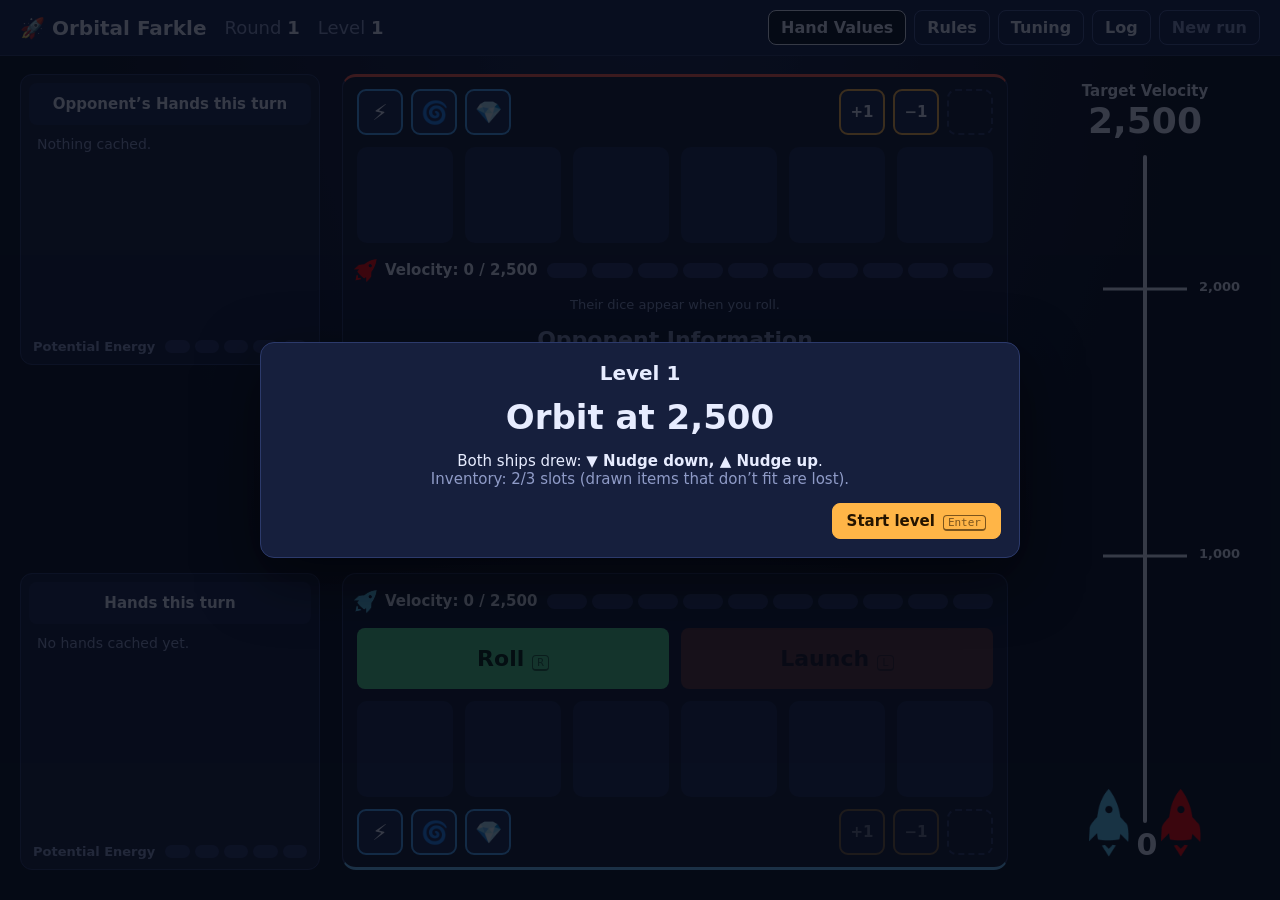
<file: src/index.html>
<!doctype html>
<html lang="en">
<head>
  <meta charset="utf-8">
  <meta name="viewport" content="width=device-width, initial-scale=1">
  <title>Orbital Farkle</title>
  <link rel="stylesheet" href="style.css">
</head>
<body>
  <header>
    <h1>🚀 Orbital Farkle</h1>
    <div class="meta">
      <span>Round <b id="round">1</b></span>
      <span>Level <b id="level">1</b></span>
      <span id="overtime" hidden><b class="accent">OVERTIME</b></span>
    </div>
    <div class="spacer"></div>
    <div class="tools">
      <button class="hbtn strong" id="btn-values">Hand Values</button>
      <button class="hbtn" id="btn-rules">Rules</button>
      <button class="hbtn" id="btn-tuning">Tuning</button>
      <button class="hbtn" id="btn-stats">Log</button>
      <button class="hbtn ghost" id="btn-restart" title="Start a new run at level 1">New run</button>
    </div>
  </header>

  <main class="board">
    <section class="handsbox opp" id="opp-hands"></section>
    <section class="ship-board opp" id="opp-board"></section>
    <section class="middle" id="middle"></section>
    <section class="handsbox me" id="my-hands"></section>
    <section class="ship-board me" id="my-board"></section>
    <aside class="track" id="track"></aside>
  </main>

  <div class="overlay" id="overlay" hidden>
    <div class="modal" id="modal"></div>
  </div>

  <script src="engine.js"></script>
  <script src="game.js"></script>
</body>
</html>
</file>
<file: src/style.css>
:root {
  --bg: #0b1020;
  --bg2: #121a33;
  --panel: #161f3d;
  --panel2: #1d2850;
  --line: #2c3a6b;
  --text: #e7ecff;
  --muted: #8f9bc7;
  --accent: #ffb547;
  --accent2: #ff6b3d;
  --good: #4fd18b;
  --bad: #ff5470;
  --chips: #4aa8ff;
  --mult: #ff5470;
  --me: #6cc4ff;
  --opp: #ff5a4a;
  --die: #f4f1e8;
  --die-text: #1a1f36;
  --sel: #ffb547;
  --radius: 12px;
  --rocket-red: url("[data-uri]");
  --rocket-blue: url("[data-uri]");
  font-family: system-ui, -apple-system, 'Segoe UI', Roboto, sans-serif;
}

* { box-sizing: border-box; }
html, body { margin: 0; }
body {
  background: radial-gradient(ellipse at top, #18234a 0%, var(--bg) 60%) fixed, var(--bg);
  color: var(--text);
  min-height: 100vh;
  font-size: 15px;
}
button {
  font: inherit; cursor: pointer; border-radius: 8px; border: 1px solid var(--line);
  background: var(--panel2); color: var(--text); padding: 8px 14px;
}
button:hover:not(:disabled) { border-color: var(--accent); }
button:disabled { opacity: 0.4; cursor: not-allowed; }
button.primary { background: var(--accent); color: #241400; border-color: var(--accent); font-weight: 700; }
button.danger { background: var(--accent2); color: #fff; border-color: var(--accent2); font-weight: 700; }
button.ghost { background: transparent; }
button.link { background: none; border: none; color: var(--accent); text-decoration: underline; padding: 0 4px; font-weight: 700; }
kbd {
  font-size: 11px; border: 1px solid currentColor; border-bottom-width: 2px; border-radius: 4px;
  padding: 0 4px; opacity: 0.6; margin-left: 8px; font-weight: 400;
}
.muted { color: var(--muted); }
.accent { color: var(--accent); }
.bad { color: var(--bad); }

/* Header */
header {
  display: flex; align-items: center; gap: 18px; flex-wrap: wrap;
  padding: 10px 20px; background: #16244f; border-bottom: 1px solid var(--line);
}
header h1 { font-size: 20px; margin: 0; }
header .meta { display: flex; gap: 18px; color: var(--muted); font-size: 18px; }
header .meta b { color: var(--text); }
header .spacer { flex: 1; }
header .tools { display: flex; gap: 8px; flex-wrap: wrap; }
.hbtn { font-weight: 600; font-size: 16px; padding: 7px 12px; background: transparent; border-color: #4a5c99; }
.hbtn.strong { background: var(--bg); border-color: var(--text); }
.hbtn.ghost { color: var(--muted); }

/* Board layout: hands | boards | track */
.board {
  display: grid;
  grid-template-columns: 300px minmax(0, 720px) 230px;
  grid-template-rows: auto 1fr auto;
  grid-template-areas:
    "oh ob tr"
    ".  mid tr"
    "mh mb tr";
  gap: 16px 22px;
  justify-content: center;
  padding: 18px 20px 24px;
  min-height: calc(100vh - 62px);
}
#opp-hands { grid-area: oh; }
#opp-board { grid-area: ob; }
#middle { grid-area: mid; }
#my-hands { grid-area: mh; }
#my-board { grid-area: mb; }
#track { grid-area: tr; }

@media (max-width: 1180px) {
  .board {
    grid-template-columns: minmax(0, 1fr) 150px;
    grid-template-areas: "ob tr" "oh tr" "mid tr" "mb tr" "mh tr";
    grid-template-rows: auto;
  }
  .handsbox { min-height: 0; }
  .hlist { min-height: 40px; }
  #track { position: sticky; top: 12px; height: calc(100vh - 100px); min-height: 360px; align-self: start; }
}
@media (max-width: 640px) {
  .board {
    grid-template-columns: minmax(0, 1fr);
    grid-template-areas: "ob" "oh" "mid" "mb" "mh" "tr";
    padding: 12px 16px;
  }
  #track { position: static; height: 320px; min-height: 0; }
  header .meta { font-size: 15px; }
  .hbtn { font-size: 14px; padding: 5px 9px; }
}

/* Hands boxes (left column) */
.handsbox {
  background: var(--panel); border: 1px solid var(--line); border-radius: var(--radius); padding: 8px;
  display: flex; flex-direction: column; min-height: 250px; align-self: stretch;
}
.handsbox .hhead { background: var(--panel2); border-radius: 8px; text-align: center; font-weight: 700; padding: 12px 8px; margin-bottom: 8px; }
.hlist { list-style: none; margin: 0; padding: 0 4px; flex: 1; display: flex; flex-direction: column; gap: 4px; font-size: 14px; overflow: auto; max-height: 260px; }
.hlist li { display: flex; justify-content: space-between; gap: 8px; padding: 3px 4px; border-radius: 6px; font-weight: 600; }
.hlist li.empty { color: var(--muted); font-weight: 400; }
.hlist li.pick { cursor: pointer; outline: 1px dashed var(--chips); }
.hlist li.pick:hover { background: #24407a; }
.hfoot { padding: 8px 4px 2px; }
.copied { font-size: 10px; color: var(--chips); border: 1px solid var(--chips); border-radius: 8px; padding: 0 4px; margin-left: 4px; font-weight: 400; }

.gauge { display: flex; align-items: center; gap: 10px; }
.gauge .glabel { font-size: 13px; font-weight: 600; color: var(--muted); white-space: nowrap; }
.gauge .segs { display: flex; gap: 5px; flex: 1; }
.gauge .seg { flex: 1; height: 13px; border-radius: 7px; background: #2a3566; transition: background 0.3s; }
.gauge .seg.on { background: linear-gradient(to right, var(--accent2), var(--accent)); box-shadow: 0 0 8px rgba(255, 140, 60, 0.45); }

/* Ship boards (center column) */
.ship-board {
  background: var(--bg2); border: 1px solid var(--line); border-radius: 14px; padding: 12px 14px;
  display: flex; flex-direction: column; gap: 12px;
}
.ship-board.opp { border-top: 3px solid var(--opp); }
.ship-board.me { border-bottom: 3px solid var(--me); }
.board-title { text-align: center; font-size: 22px; font-weight: 700; color: var(--muted); }
.oppnote { font-size: 13px; color: var(--muted); text-align: center; min-height: 18px; }
.oppnote b { color: var(--text); }

.toolbar { display: flex; justify-content: space-between; align-items: center; gap: 10px; flex-wrap: wrap; }
.pu-row, .it-row { display: flex; gap: 8px; flex-wrap: wrap; }
.pu-tile {
  width: 46px; height: 46px; border-radius: 9px; display: flex; align-items: center; justify-content: center; font-size: 22px;
  background: var(--panel2); border: 2px solid var(--chips);
}
.pu-tile.off { opacity: 0.3; filter: grayscale(1); }
.it-tile {
  min-width: 46px; height: 46px; border-radius: 9px; display: inline-flex; align-items: center; justify-content: center;
  padding: 0 8px; font-weight: 800; font-size: 15px; background: var(--panel2); color: var(--text); border: 2px solid var(--accent);
}
button.it-tile:disabled { opacity: 0.45; }
button.it-tile.active { background: var(--accent); color: #241400; }
.it-tile.slot { border: 2px dashed var(--line); background: transparent; }

.velocity { display: flex; align-items: center; gap: 10px; font-weight: 600; font-size: 15px; }
.velocity .vlabel { white-space: nowrap; font-variant-numeric: tabular-nums; }
.velocity .vsegs { display: flex; gap: 5px; flex: 1; }
.velocity .seg { flex: 1; height: 15px; border-radius: 8px; background: #2a3566; transition: background 0.5s; }
.velocity.me .seg.on { background: var(--me); }
.velocity.opp .seg.on { background: var(--opp); }
.rocket-ico { width: 18px; height: 30px; background: center / contain no-repeat; transform: rotate(45deg); flex: none; }
.rocket-ico.me { background-image: var(--rocket-blue); }
.rocket-ico.opp { background-image: var(--rocket-red); }

.action-row { display: flex; gap: 12px; }
.big-btn { flex: 1; font-size: 22px; font-weight: 800; padding: 18px 10px; border-radius: 8px; border: none; }
.big-btn.roll { background: var(--good); color: #062614; }
.big-btn.launch { background: var(--accent2); color: #2a0b00; }
.big-btn:disabled { opacity: 0.3; }

.dice-row { display: flex; gap: 12px; justify-content: center; }
.die {
  flex: 1 1 0; max-width: 104px; aspect-ratio: 1; border-radius: 10px; background: var(--die); color: var(--die-text);
  display: flex; align-items: center; justify-content: center; font-size: clamp(22px, 4vw, 38px); font-weight: 800;
  box-shadow: 0 4px 0 #b8b2a2, 0 6px 14px rgba(0, 0, 0, 0.4); user-select: none; border: 3px solid transparent;
  transition: transform 0.12s, border-color 0.12s; padding: 0; min-width: 0;
}
.die.static { cursor: default; }
.die.clickable:hover { transform: translateY(-3px); }
.die.sel { border-color: var(--sel); transform: translateY(-6px); box-shadow: 0 4px 0 #b8b2a2, 0 0 18px rgba(255, 181, 71, 0.8); }
.die.blank { background: var(--panel2); box-shadow: none; }
.die.blank.gone { background: transparent; border: 2px dashed #2a3566; }
.die.dead { opacity: 0.4; }
.die.bonus { background: #d7e9ff; box-shadow: 0 4px 0 #8fb3dd, 0 6px 14px rgba(0, 0, 0, 0.4); border-color: var(--chips); }
.die.bonus.sel { border-color: var(--sel); }
.die.target { outline: 2px dashed var(--chips); outline-offset: 3px; cursor: crosshair; }
.die.changed { animation: pop 0.4s ease-out; }
.die.rolling { animation: tumble 0.45s ease-out; }
@keyframes tumble {
  0% { transform: rotate(-200deg) scale(0.6); opacity: 0.2; }
  70% { transform: rotate(15deg) scale(1.08); }
  100% { transform: rotate(0) scale(1); opacity: 1; }
}
@keyframes pop { 0% { transform: scale(1.3); } 100% { transform: scale(1); } }

/* Middle gap: status and selection */
.middle { display: flex; flex-direction: column; justify-content: center; align-items: center; gap: 10px; text-align: center; min-height: 120px; }
.middle .status { font-size: 16px; color: var(--muted); }
.middle .status b { color: var(--text); }
.middle .status b.bad { color: var(--bad); }
.middle .lock { color: var(--accent); }
.middle .hint { color: var(--muted); font-size: 14px; }
.selinfo .hand { display: inline-block; margin: 3px 4px; background: var(--panel2); padding: 4px 10px; border-radius: 20px; border: 1px solid var(--line); }
.risk { font-size: 13px; color: var(--muted); }
.risk b { color: var(--text); }
.farkle-banner { color: var(--bad); font-weight: 900; font-size: 30px; letter-spacing: 3px; animation: shake 0.4s; }
@keyframes shake { 0%,100% { transform: translateX(0); } 25% { transform: translateX(-8px); } 75% { transform: translateX(8px); } }
.cm { font-variant-numeric: tabular-nums; font-weight: 700; }
.cm .c { color: var(--chips); }
.cm .m { color: var(--mult); }
.t-farkle { color: var(--bad); font-weight: 700; }
.t-launch { color: var(--good); font-weight: 700; }
.t-cache { color: var(--accent); font-weight: 700; }
.t-item { color: var(--chips); }
.why { font-style: italic; }

/* Race track (right column) */
.track { display: flex; flex-direction: column; align-items: center; padding: 8px 0; min-height: 420px; }
.track .tlabel { font-weight: 700; font-size: 15px; }
.track .ttarget { font-size: 36px; font-weight: 800; margin-bottom: 10px; font-variant-numeric: tabular-nums; }
.tline-wrap { flex: 1; width: 100%; position: relative; padding: 4px 0 30px; }
.tline { position: absolute; top: 4px; bottom: 30px; left: 50%; width: 4px; margin-left: -2px; background: var(--text); border-radius: 2px; }
.tick { position: absolute; left: -40px; width: 84px; height: 3px; background: var(--text); transform: translateY(50%); }
.tick span { position: absolute; left: 96px; top: -9px; font-size: 13px; font-weight: 600; white-space: nowrap; }
.trocket {
  position: absolute; width: 40px; height: 68px; background: center / contain no-repeat;
  transform: translateY(50%); transition: bottom 1s cubic-bezier(.3, 1.3, .5, 1);
}
.trocket.me { right: 18px; background-image: var(--rocket-blue); }
.trocket.opp { left: 18px; background-image: var(--rocket-red); }
.track .tzero { font-size: 30px; font-weight: 800; margin-top: -26px; margin-left: 4px; }

/* Dialog content moved off the board */
table.values { width: 100%; border-collapse: collapse; font-size: 14px; }
table.values th, table.values td { padding: 5px 6px; text-align: left; border-bottom: 1px solid var(--line); }
table.values th { color: var(--muted); font-weight: 600; font-size: 11px; text-transform: uppercase; }
table.values td.num { text-align: right; font-variant-numeric: tabular-nums; }
table.values td .boost { color: var(--accent); font-size: 11px; }
.formula { font-size: 13px; color: var(--muted); }
.formula b { color: var(--text); }
.modal h4 { margin: 14px 0 6px; }
.powerups { display: flex; flex-direction: column; gap: 4px; font-size: 13px; }
.powerups .pu { display: flex; justify-content: space-between; gap: 10px; background: var(--bg2); padding: 6px 10px; border-radius: 6px; }
.powerups .pu.off { opacity: 0.4; text-decoration: line-through; }
.log { font-size: 13px; max-height: 220px; overflow: auto; display: flex; flex-direction: column; gap: 3px; }
.log div { padding: 4px 8px; border-radius: 4px; background: var(--bg2); }
.log .r { color: var(--muted); }

/* Overlay / modal */
.overlay {
  position: fixed; inset: 0; background: rgba(5, 8, 18, 0.78); display: flex; align-items: center; justify-content: center;
  z-index: 50; padding: 16px;
}
.overlay[hidden] { display: none; }
.modal {
  background: var(--panel); border: 1px solid var(--line); border-radius: 14px; padding: 18px; width: min(760px, 100%);
  max-height: calc(100vh - 32px); overflow: auto; box-shadow: 0 20px 60px rgba(0, 0, 0, 0.5);
}
.modal h3 { margin: 0 0 12px; font-size: 20px; }
.modal .row { display: grid; grid-template-columns: 1fr 1fr; gap: 12px; }
@media (max-width: 600px) { .modal .row { grid-template-columns: 1fr; } }
.modal .foot { display: flex; justify-content: flex-end; gap: 8px; margin-top: 14px; flex-wrap: wrap; }
.card { background: var(--bg2); border-radius: 10px; padding: 12px; border: 1px solid var(--line); }
.card h4 { margin: 0 0 8px; display: flex; justify-content: space-between; }
.card.farkle { border-color: var(--bad); }
.card.launch { border-color: var(--good); }
.card .big { font-size: 22px; font-weight: 800; margin: 4px 0; }
.card .steps { list-style: none; margin: 6px 0; padding: 0; font-size: 13px; }
.card .steps li { display: flex; justify-content: space-between; padding: 2px 0; opacity: 0; transform: translateX(-6px); transition: all 0.25s; }
.card .steps li.show { opacity: 1; transform: none; }
.card .resolve { font-size: 24px; font-weight: 900; text-align: center; margin-top: 8px; font-variant-numeric: tabular-nums; }
.card .resolve .total { color: var(--accent); font-size: 32px; display: block; transform: scale(0.4); opacity: 0; transition: all 0.35s cubic-bezier(.3,1.6,.5,1); }
.card .resolve .total.show { transform: scale(1); opacity: 1; }
.card .muted { color: var(--muted); font-size: 13px; }
.card .why { color: var(--muted); font-style: italic; font-size: 12px; }

.winbox { text-align: center; }
.winbox .big { font-size: 34px; font-weight: 900; margin: 6px 0; }
.survey { text-align: left; margin-top: 14px; display: flex; flex-direction: column; gap: 10px; font-size: 14px; }
.survey label { display: flex; flex-direction: column; gap: 4px; }
.survey .scale { display: flex; gap: 6px; flex-wrap: wrap; }
.survey .scale label { flex-direction: row; align-items: center; gap: 3px; }
.survey textarea { background: var(--bg2); color: var(--text); border: 1px solid var(--line); border-radius: 6px; padding: 6px; font: inherit; min-height: 50px; }

.form { display: grid; grid-template-columns: 1fr 1fr; gap: 10px 16px; font-size: 14px; }
@media (max-width: 600px) { .form { grid-template-columns: 1fr; } }
.form label { display: flex; flex-direction: column; gap: 3px; color: var(--muted); }
.form label.inline { flex-direction: row; align-items: center; gap: 8px; color: var(--text); }
.form input[type=number], .form select { background: var(--bg2); color: var(--text); border: 1px solid var(--line); border-radius: 6px; padding: 6px; font: inherit; }
.form h4 { grid-column: 1 / -1; margin: 8px 0 0; color: var(--text); }
table.edit input { width: 64px; background: var(--bg2); color: var(--text); border: 1px solid var(--line); border-radius: 4px; padding: 3px; font: inherit; }

.stats { display: grid; grid-template-columns: repeat(auto-fill, minmax(200px, 1fr)); gap: 8px; }
.stat { background: var(--bg2); border-radius: 8px; padding: 10px; }
.stat .v { font-size: 22px; font-weight: 800; }
.stat .k { color: var(--muted); font-size: 12px; }
.stat .pass { color: var(--good); font-size: 12px; }
.stat .fail { color: var(--bad); font-size: 12px; }
.rules { font-size: 14px; line-height: 1.5; }
.rules li { margin-bottom: 4px; }

.card .used { color: var(--chips); font-size: 13px; margin-top: 6px; }
</file>
